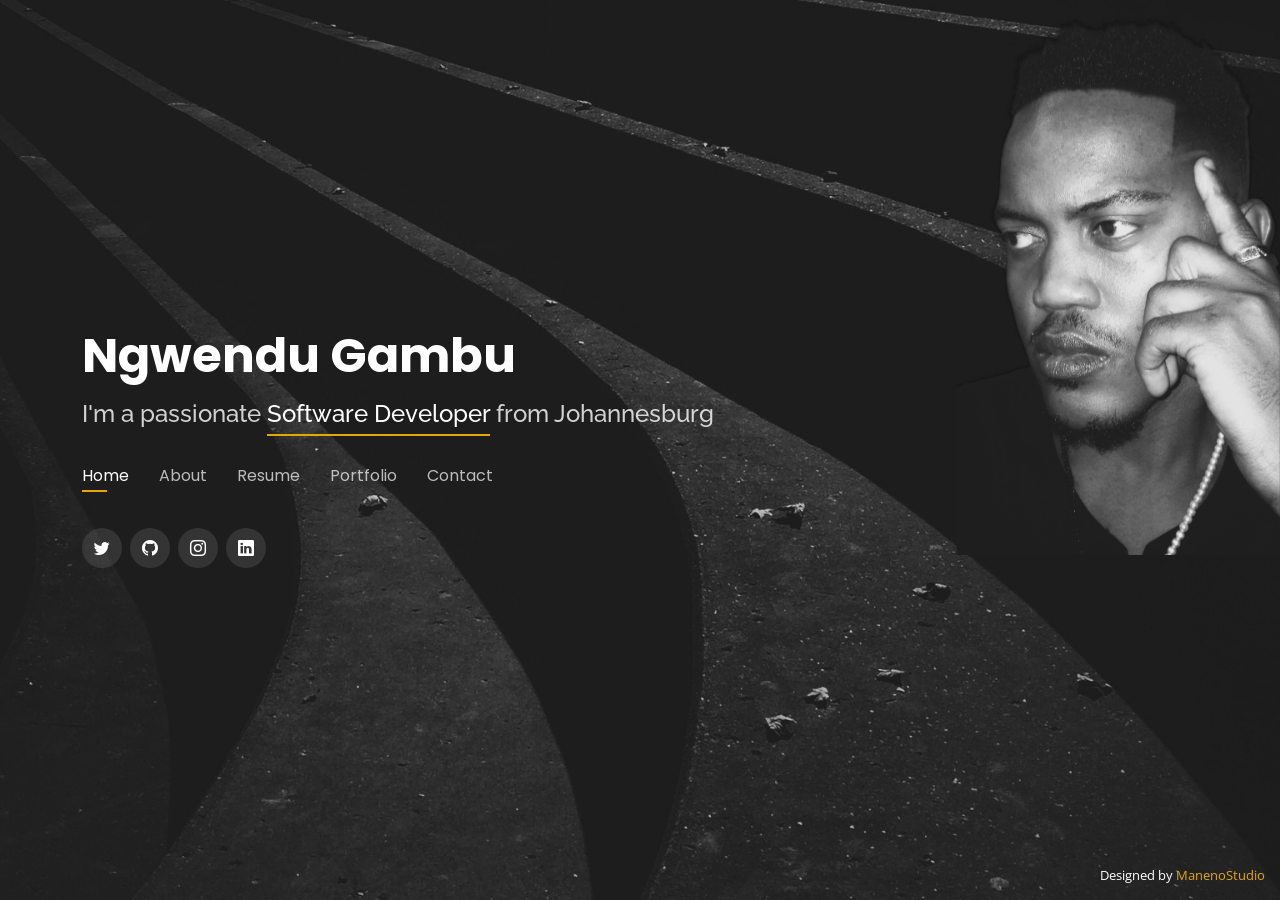
<file: index.html>
<!DOCTYPE html>
<html lang="en">

<head>
  <meta charset="utf-8">
  <meta content="width=device-width, initial-scale=1.0" name="viewport">

  <title>Digital Portfolio | Ngwendu Gambu</title>
  <meta content="Welcome to Ngwendu Gambu's digital portfolio, where creativity meets innovation. Our website showcases a diverse collection of Web Development and Graphic Design projects and designs that demonstrate a unique blend of skills and talent. From digital art to graphic design, our portfolio presents a visually stunning and engaging experience for visitors. Whether you're a potential employer, collaborator, or simply an admirer of the arts, Ngwendu Gambu's portfolio is the ultimate destination for discovering captivating and inspiring work. Join us on this journey and immerse yourself in the world of Web Development and Graphic Design." name="description">
  <meta content="" name="keywords">

  <!-- Favicons -->
  <link href="assets/img/favicon.png" rel="icon">
  <link href="assets/img/apple-touch-icon.png" rel="apple-touch-icon">

  <!-- Google Fonts -->
  <link href="https://fonts.googleapis.com/css?family=Open+Sans:300,300i,400,400i,600,600i,700,700i|Raleway:300,300i,400,400i,500,500i,600,600i,700,700i|Poppins:300,300i,400,400i,500,500i,600,600i,700,700i" rel="stylesheet">

  <!-- Vendor CSS Files -->
  <link href="assets/vendor/bootstrap/css/bootstrap.min.css" rel="stylesheet">
  <link href="assets/vendor/bootstrap-icons/bootstrap-icons.css" rel="stylesheet">
  <link href="assets/vendor/boxicons/css/boxicons.min.css" rel="stylesheet">
  <link href="assets/vendor/glightbox/css/glightbox.min.css" rel="stylesheet">
  <link href="assets/vendor/remixicon/remixicon.css" rel="stylesheet">
  <link href="assets/vendor/swiper/swiper-bundle.min.css" rel="stylesheet">

  <!-- Template Main CSS File -->
  <link href="assets/css/style.css" rel="stylesheet">

</head>

<body>

  <!-- ======= Header ======= -->
  <header id="header">
    <div class="container">

      <h1><a href="index.html">Ngwendu Gambu</a></h1>
      <!-- Uncomment below if you prefer to use an image logo -->
      <!-- <a href="index.html" class="mr-auto"><img src="assets/img/logo.png" alt="" class="img-fluid"></a> -->
      <h2>I'm a passionate <span>Software Developer</span> from Johannesburg</h2>

      <!-- Navbar -->
      <nav id="navbar" class="navbar">
        <ul>
          <li><a class="nav-link active" href="#header">Home</a></li>
          <li><a class="nav-link" href="#about">About</a></li>
          <li><a class="nav-link" href="#resume">Resume</a></li>
          <!-- <li><a class="nav-link" href="#services">Services</a></li> -->
          <li><a class="nav-link" href="#portfolio">Portfolio</a></li>
          <li><a class="nav-link" href="#contact">Contact</a></li>
        </ul>
        <i class="bi bi-list mobile-nav-toggle"></i>
      </nav>
      <!-- End Navbar -->

      <!-- Social-links -->
      <div class="social-links">
        <a href="https://twitter.com/ngwendu_Action" class="twitter"><i class="bi bi-twitter"></i></a>
        <a href="https://github.com/ngwenduAction" class="github"><i class="bi bi-github"></i></a>
        <a href="https://www.instagram.com/ngwendu.action/" class="instagram"><i class="bi bi-instagram"></i></a>
        <a href="https://www.linkedin.com/in/ngwenduaction" class="linkedin"><i class="bi bi-linkedin"></i></a>
      </div>
      <!-- End Social-links -->

    </div>
  </header>
  <!-- End Header -->

  <!-- ======= About Section ======= -->
  <section id="about" class="about">

    <!-- ======= About Me ======= -->
    <div class="about-me container">

      <div class="section-title">
        <h2>About</h2>
        <p>Learn more about me</p>
      </div>

      <div class="row">
        <div class="col-lg-4" data-aos="fade-right">
          <img src="assets/img/aboutMe 600x680.png" class="img-fluid" alt="">
        </div>
        <div class="col-lg-8 pt-4 pt-lg-0 content" data-aos="fade-left">
          <h3>Frontend &amp; Backend Developer</h3>
          <p class="fst-italic">
            Enthusiastic and results-oriented Software Developer with a robust background in HTML, CSS, and full-stack JavaScript. Eager to specialize in React development, I bring a diverse skill set that includes expertise in Node.js, TypeScript, and Next.js. Proficient in database management using MongoDB and MySQL, with experience in PlanetScale for scalable architectures.
          </p>
          <div class="row">
            <div class="col-lg-6">
              <ul>
                <li><i class="bi bi-chevron-right"></i> <strong>Birthday:</strong> <span>8 June 1990</span></li>
                <li><i class="bi bi-chevron-right"></i> <strong>Website:</strong> <span>manenostudio.vercel.app/</span></li>
                <li><i class="bi bi-chevron-right"></i> <strong>Phone:</strong> <span>+24 84 626 6194</span></li>
                <li><i class="bi bi-chevron-right"></i> <strong>City:</strong> <span>Johannesburg, ZA</span></li>
              </ul>
            </div>
            <div class="col-lg-6">
              <ul>
                <li><i class="bi bi-chevron-right"></i> <strong>Age:</strong> <span>33</span></li>
                <li><i class="bi bi-chevron-right"></i> <strong>Certificate:</strong> <span>Frontend Development</span></li>
                <li><i class="bi bi-chevron-right"></i> <strong>PhEmailone:</strong> <span>ngwendu.action@gmail.com</span></li>
                <li><i class="bi bi-chevron-right"></i> <strong>Freelance:</strong> <span>Available</span></li>
              </ul>
            </div>
          </div>
          <p>
            Dedicated to writing clean, maintainable code and prioritizing user experience in every project. Committed to staying at the forefront of industry trends and emerging technologies.
          </p>
        </div>
      </div>

    </div><!-- End About Me -->

    <!-- ======= Counts ======= -->
    <div class="counts container">

      <div class="row">

        <div class="col-lg-3 col-md-6">
          <div class="count-box">
            <i class="bi bi-emoji-smile"></i>
            <span data-purecounter-start="0" data-purecounter-end="5" data-purecounter-duration="1" class="purecounter"></span>
            <p>Happy Clients</p>
          </div>
        </div>

        <div class="col-lg-3 col-md-6 mt-5 mt-md-0">
          <div class="count-box">
            <i class="bi bi-journal-richtext"></i>
            <span data-purecounter-start="0" data-purecounter-end="15" data-purecounter-duration="1" class="purecounter"></span>
            <p>Projects</p>
          </div>
        </div>

        <div class="col-lg-3 col-md-6 mt-5 mt-lg-0">
          <div class="count-box">
            <i class="bi bi-headset"></i>
            <span data-purecounter-start="0" data-purecounter-end="8640" data-purecounter-duration="1" class="purecounter"></span>
            <p>Hours Of Support</p>
          </div>
        </div>

        <div class="col-lg-3 col-md-6 mt-5 mt-lg-0">
          <div class="count-box">
            <i class="bi bi-award"></i>
            <span data-purecounter-start="0" data-purecounter-end="15" data-purecounter-duration="1" class="purecounter"></span>
            <p>Awards</p>
          </div>
        </div>

      </div>

    </div><!-- End Counts -->

    <!-- ======= Skills  ======= -->
    <div class="skills container">

      <div class="section-title">
        <h2>Skills</h2>
      </div>

      <div class="row skills-content">

        <div class="col-lg-6">

          <div class="progress">
            <span class="skill">HTML <i class="val">70%</i></span>
            <div class="progress-bar-wrap">
              <div class="progress-bar" role="progressbar" aria-valuenow="70" aria-valuemin="0" aria-valuemax="100"></div>
            </div>
          </div>

          <div class="progress">
            <span class="skill">Tailwind CSS <i class="val">65%</i></span>
            <div class="progress-bar-wrap">
              <div class="progress-bar" role="progressbar" aria-valuenow="65" aria-valuemin="0" aria-valuemax="100"></div>
            </div>
          </div>

          <div class="progress">
            <span class="skill">JavaScript <i class="val">60%</i></span>
            <div class="progress-bar-wrap">
              <div class="progress-bar" role="progressbar" aria-valuenow="60" aria-valuemin="0" aria-valuemax="100"></div>
            </div>
          </div>

          <div class="progress">
            <span class="skill">React <i class="val">55%</i></span>
            <div class="progress-bar-wrap">
              <div class="progress-bar" role="progressbar" aria-valuenow="55" aria-valuemin="0" aria-valuemax="100"></div>
            </div>
          </div>

          <div class="progress">
            <span class="skill">TypeScript <i class="val">50%</i></span>
            <div class="progress-bar-wrap">
              <div class="progress-bar" role="progressbar" aria-valuenow="50" aria-valuemin="0" aria-valuemax="100"></div>
            </div>
          </div>
          
          <div class="progress">
            <span class="skill">Next JS <i class="val">60%</i></span>
            <div class="progress-bar-wrap">
              <div class="progress-bar" role="progressbar" aria-valuenow="80" aria-valuemin="0" aria-valuemax="100"></div>
            </div>
          </div>

          <div class="progress">
            <span class="skill">Node JS <i class="val">65%</i></span>
            <div class="progress-bar-wrap">
              <div class="progress-bar" role="progressbar" aria-valuenow="65" aria-valuemin="0" aria-valuemax="100"></div>
            </div>
          </div>

          <div class="progress">
            <span class="skill">GitHub <i class="val">75%</i></span>
            <div class="progress-bar-wrap">
              <div class="progress-bar" role="progressbar" aria-valuenow="75" aria-valuemin="0" aria-valuemax="100"></div>
            </div>
          </div>
          
        </div>

        <div class="col-lg-6">

          <div class="progress">
            <span class="skill">PHP <i class="val">60%</i></span>
            <div class="progress-bar-wrap">
              <div class="progress-bar" role="progressbar" aria-valuenow="60" aria-valuemin="0" aria-valuemax="100"></div>
            </div>
          </div>

          <div class="progress">
            <span class="skill">MySQL <i class="val">70%</i></span>
            <div class="progress-bar-wrap">
              <div class="progress-bar" role="progressbar" aria-valuenow="70" aria-valuemin="0" aria-valuemax="100"></div>
            </div>
          </div>

          <div class="progress">
            <span class="skill">Photoshop <i class="val">60%</i></span>
            <div class="progress-bar-wrap">
              <div class="progress-bar" role="progressbar" aria-valuenow="60" aria-valuemin="0" aria-valuemax="100"></div>
            </div>
          </div>

          <div class="progress">
            <span class="skill">Figma <i class="val">70%</i></span>
            <div class="progress-bar-wrap">
              <div class="progress-bar" role="progressbar" aria-valuenow="70" aria-valuemin="0" aria-valuemax="100"></div>
            </div>
          </div>

          <div class="progress">
            <span class="skill">Adobe Illustrator <i class="val">60%</i></span>
            <div class="progress-bar-wrap">
              <div class="progress-bar" role="progressbar" aria-valuenow="60" aria-valuemin="0" aria-valuemax="100"></div>
            </div>
          </div>

          <div class="progress">
            <span class="skill">MongoDB <i class="val">65%</i></span>
            <div class="progress-bar-wrap">
              <div class="progress-bar" role="progressbar" aria-valuenow="75" aria-valuemin="0" aria-valuemax="100"></div>
            </div>
          </div>

          <div class="progress">
            <span class="skill">PlanetScale <i class="val">60%</i></span>
            <div class="progress-bar-wrap">
              <div class="progress-bar" role="progressbar" aria-valuenow="80" aria-valuemin="0" aria-valuemax="100"></div>
            </div>
          </div>

          <div class="progress">
            <span class="skill">Shadcn UI <i class="val">70%</i></span>
            <div class="progress-bar-wrap">
              <div class="progress-bar" role="progressbar" aria-valuenow="90" aria-valuemin="0" aria-valuemax="100"></div>
            </div>
          </div>

        </div>

      </div>

    </div><!-- End Skills -->

    <!-- ======= Interests ======= -->
    <div class="interests container">

      <div class="section-title">
        <h2>Interests</h2>
      </div>

      <div class="row">
        <div class="col-lg-3 col-md-4">
          <div class="icon-box">
            <i class="ri-store-line" style="color: #ffbb2c;"></i>
            <h3>Nature</h3>
          </div>
        </div>
        <div class="col-lg-3 col-md-4 mt-4 mt-md-0">
          <div class="icon-box">
            <i class="ri-bar-chart-box-line" style="color: #5578ff;"></i>
            <h3>Health</h3>
          </div>
        </div>
        <div class="col-lg-3 col-md-4 mt-4 mt-md-0">
          <div class="icon-box">
            <i class="ri-calendar-todo-line" style="color: #e80368;"></i>
            <h3>History</h3>
          </div>
        </div>
        <div class="col-lg-3 col-md-4 mt-4 mt-lg-0">
          <div class="icon-box">
            <i class="ri-paint-brush-line" style="color: #e361ff;"></i>
            <h3>Sports</h3>
          </div>
        </div>
        <div class="col-lg-3 col-md-4 mt-4">
          <div class="icon-box">
            <i class="ri-database-2-line" style="color: #47aeff;"></i>
            <h3>Technology</h3>
          </div>
        </div>
        <div class="col-lg-3 col-md-4 mt-4">
          <div class="icon-box">
            <i class="ri-gradienter-line" style="color: #ffa76e;"></i>
            <h3>God of Israel</h3>
          </div>
        </div>
        <div class="col-lg-3 col-md-4 mt-4">
          <div class="icon-box">
            <i class="ri-file-list-3-line" style="color: #11dbcf;"></i>
            <h3>Politics</h3>
          </div>
        </div>
        <div class="col-lg-3 col-md-4 mt-4">
          <div class="icon-box">
            <i class="ri-price-tag-2-line" style="color: #4233ff;"></i>
            <h3>Partying</h3>
          </div>
        </div>
        <div class="col-lg-3 col-md-4 mt-4">
          <div class="icon-box">
            <i class="ri-anchor-line" style="color: #b2904f;"></i>
            <h3>Reading</h3>
          </div>
        </div>
        <div class="col-lg-3 col-md-4 mt-4">
          <div class="icon-box">
            <i class="ri-disc-line" style="color: #b20969;"></i>
            <h3>Music</h3>
          </div>
        </div>
        <div class="col-lg-3 col-md-4 mt-4">
          <div class="icon-box">
            <i class="ri-base-station-line" style="color: #ff5828;"></i>
            <h3>Movies</h3>
          </div>
        </div>
        <div class="col-lg-3 col-md-4 mt-4">
          <div class="icon-box">
            <i class="ri-fingerprint-line" style="color: #29cc61;"></i>
            <h3>Business</h3>
          </div>
        </div>
      </div>

    </div><!-- End Interests -->

    <!-- ======= Testimonials ======= -->
    <div class="testimonials container">

      <div class="section-title">
        <h2>Testimonials</h2>
      </div>

      <div class="testimonials-slider swiper" data-aos="fade-up" data-aos-delay="100">
        <div class="swiper-wrapper">

          <div class="swiper-slide">
            <div class="testimonial-item">
              <p>
                <i class="bx bxs-quote-alt-left quote-icon-left"></i>
                By working with Mr Gambu, we were able to quickly augment our
                  internal staff and find exactly the talent we were looking
                  for. We have been well-taken care of by Mr Ngwendu Gambu all
                  along the way.
                <i class="bx bxs-quote-alt-right quote-icon-right"></i>
              </p>
              <img src="assets/img/testimonials/Jean Church.jpg" class="testimonial-img" alt="">
              <h3>John Larson</h3>
              <h4>Ceo &amp; Founder</h4>
            </div>
          </div><!-- End testimonial item -->

          <div class="swiper-slide">
            <div class="testimonial-item">
              <p>
                <i class="bx bxs-quote-alt-left quote-icon-left"></i>
                Ngwendu has been incredibly accomodating of the project's
                  broad and often unclear attributes. he has provided critical
                  counsel that has guided the whole project. This level of
                  commitment is remarkableand hard to come by.
                <i class="bx bxs-quote-alt-right quote-icon-right"></i>
              </p>
              <img src="assets/img/testimonials/neo marie.jpg" class="testimonial-img" alt="">
              <h3>Neo Marie</h3>
              <h4>Freelancer</h4>
            </div>
          </div><!-- End testimonial item -->

          <div class="swiper-slide">
            <div class="testimonial-item">
              <p>
                <i class="bx bxs-quote-alt-left quote-icon-left"></i>
                CodeSpace equips you with one of the most sought-after skill
                  sets in the world. Our curated learning pathway is the most
                  effective way to become a developer. All the best Ngwendu.
                <i class="bx bxs-quote-alt-right quote-icon-right"></i>
              </p>
              <img src="assets/img/testimonials/Mr. Venter.jpg" class="testimonial-img" alt="">
              <h3>Schalk Venter</h3>
              <h4>Lecturer</h4>
            </div>
          </div><!-- End testimonial item -->

          <div class="swiper-slide">
            <div class="testimonial-item">
              <p>
                <i class="bx bxs-quote-alt-left quote-icon-left"></i>
                Dear Ngwendu, Well done on completing your project! You have
                  met the requirements to pass. Please see your project feedback
                  attached so that you can make further improvements to this
                  portfolio piece. All the best.
                <i class="bx bxs-quote-alt-right quote-icon-right"></i>
              </p>
              <img src="assets/img/testimonials/Mr Peters.jpg" class="testimonial-img" alt="">
              <h3>Tawfeeq Peters</h3>
              <h4>Student Manager</h4>
            </div>
          </div><!-- End testimonial item -->

          <div class="swiper-slide">
            <div class="testimonial-item">
              <p>
                <i class="bx bxs-quote-alt-left quote-icon-left"></i>
                My website looks and feels wonderful! It is huge step up from
                  what it was before working with him.
                <i class="bx bxs-quote-alt-right quote-icon-right"></i>
              </p>
              <img src="assets/img/testimonials/xolani.jpg" class="testimonial-img" alt="">
              <h3>Xolani Mvula</h3>
              <h4>Store Owner</h4>
            </div>
          </div><!-- End testimonial item -->

        </div>
        <div class="swiper-pagination"></div>
      </div>

      <div class="owl-carousel testimonials-carousel">

      </div>

    </div><!-- End Testimonials  -->

  </section><!-- End About Section -->

  <!-- ======= Resume Section ======= -->
  <section id="resume" class="resume">
    <div class="container">

      <div class="section-title">
        <h2>Resume</h2>
        <p>Check My Resume</p>
      </div>

      <div class="row">
        <div class="col-lg-6">
          <h3 class="resume-title">Summary</h3>
          <div class="resume-item pb-0">
            <h4>Ngwendu Gambu</h4>
            <p><em>As an enthusiastic and dedicated Software Developer, I am excited to embark on my next professional journey where I can continue to expand my skills and grow as a developer. With expertise in PHP, MySQL, and full-stack JavaScript, I am confident in my ability to deliver high-quality solutions that exceed expectations. What sets me apart is my unwavering commitment to learning new technologies and programming languages, which allows me to stay ahead of the curve and bring new superpowers to any project I take on. If you are looking for a driven and skilled developer to join your team, I would be thrilled to contribute my talents and passion to your organization.</em></p>
            <p>
            <ul>
              <li>10th Avenue, Edenburg, Jhb</li>
              <li>(084) 626-6194</li>
              <li>ngwendu.action@gmail.com</li>
            </ul>
            </p>
          </div>

          <h3 class="resume-title">Education</h3>
          <div class="resume-item">
            <h4>Software Development</h4>
            <h5>2022 - 2023</h5>
            <p><em>CodeSpace Academy, CPT, ZA</em></p>
            <p>Frontend & Backend Development</p>
          </div>
          <div class="resume-item">
            <h4>BCom Accounting</h4>
            <h5>2010 - 2012</h5>
            <p><em>University of Johannesburg, GP, ZA</em></p>
            <p>Subjects: Accounting, Financial Management, Auditing & Taxation</p>
          </div>
          <div class="resume-item">
            <h4>Secondary School</h4>
            <h5>2006 - 2008</h5>
            <p><em>Mosiuoa Lekota High, FS, ZA</em></p>
            <p>Subjects: English, Sesotho, Mathematics, Accounting, Business
              Studies, Computer Application Studies & Life Orientation.</p>
          </div>
        </div>
        <div class="col-lg-6">
          <h3 class="resume-title">Professional Experience</h3>
          <div class="resume-item">
            <h4>Product Tester</h4>
            <h5>2023</h5>
            <p><em>CodeSpace Academy, Cape Town, CA</em></p>
            <p>
            <ul>
              <li>Conducted usability tests.</li>
              <li>Performed exploratory tests to uncover pain points and areas for improvement.
              </li>
              <li>Worked with design and engineering teams to improve the product's quality</li>
            </ul>
            </p>
          </div>
          <div class="resume-item">
            <h4>Account Manager</h4>
            <h5>2015 - 2019</h5>
            <p><em>Mukoni Properties, Midrand, GP  </em></p>
            <p>
            <ul>
              <li>Addressed problems in proactive and knowledgeable manner to
                maintain and enhance client satisfaction.</li>
              <li>Build a sponsorship data base buy in: Acquired - SAB Miller -
                Castle Light, Edward Snell - Cîroc vodka, Hennessey &
                Glenfiddich, Pernod Ricard – Jameson; Phillip Morris and Red
                bull Planned and executed 10 premium-quality events/ functions </li>
              <li>Boosted revenue by bringing in and cementing relationships
                with new clients and optimizing servicing of existing customer
                accounts.</li>
              <li>Events Planning; Bar, Vendors and Sponsor Sourcing; JOC
                compliance and events set up procurement.</li>
              <li>Supervised onsite team of 50, including caterers, audio-visual
                technicians, and facility management team.</li>
              <li>oordinated florists, photographers, videographers, musicians,
                officiants and ceremony participants during rehearsals and
                pre-ceremony, ceremony and reception events.</li>
            </ul>
            </p>
          </div>

          <h3 class="resume-title">Reference</h3>
            <div class="resume-item pb-0">
              <h4>Mukoni Properties</h4>
              <ul>
                <li>GM | Mike Khoza</li>
                <li>(063) 570-1289</li>
                <li>mkhoza@mukoniproperties.co.za</li>
              </ul>
            </div>
          
        </div>
      </div>

    </div>
  </section><!-- End Resume Section -->

  <!-- ======= Services Section ======= -->
  <!-- <section id="services" class="services">
    <div class="container">

      <div class="section-title">
        <h2>Services</h2>
        <p>My Services</p>
      </div>

      <div class="row">
        <div class="col-lg-4 col-md-6 d-flex align-items-stretch">
          <div class="icon-box">
            <div class="icon"><i class="bx bxl-dribbble"></i></div>
            <h4><a href="">Lorem Ipsum</a></h4>
            <p>Voluptatum deleniti atque corrupti quos dolores et quas molestias excepturi</p>
          </div>
        </div>

        <div class="col-lg-4 col-md-6 d-flex align-items-stretch mt-4 mt-md-0">
          <div class="icon-box">
            <div class="icon"><i class="bx bx-file"></i></div>
            <h4><a href="">Sed ut perspiciatis</a></h4>
            <p>Duis aute irure dolor in reprehenderit in voluptate velit esse cillum dolore</p>
          </div>
        </div>

        <div class="col-lg-4 col-md-6 d-flex align-items-stretch mt-4 mt-lg-0">
          <div class="icon-box">
            <div class="icon"><i class="bx bx-tachometer"></i></div>
            <h4><a href="">Magni Dolores</a></h4>
            <p>Excepteur sint occaecat cupidatat non proident, sunt in culpa qui officia</p>
          </div>
        </div>

        <div class="col-lg-4 col-md-6 d-flex align-items-stretch mt-4">
          <div class="icon-box">
            <div class="icon"><i class="bx bx-world"></i></div>
            <h4><a href="">Nemo Enim</a></h4>
            <p>At vero eos et accusamus et iusto odio dignissimos ducimus qui blanditiis</p>
          </div>
        </div>

        <div class="col-lg-4 col-md-6 d-flex align-items-stretch mt-4">
          <div class="icon-box">
            <div class="icon"><i class="bx bx-slideshow"></i></div>
            <h4><a href="">Dele cardo</a></h4>
            <p>Quis consequatur saepe eligendi voluptatem consequatur dolor consequuntur</p>
          </div>
        </div>

        <div class="col-lg-4 col-md-6 d-flex align-items-stretch mt-4">
          <div class="icon-box">
            <div class="icon"><i class="bx bx-arch"></i></div>
            <h4><a href="">Divera don</a></h4>
            <p>Modi nostrum vel laborum. Porro fugit error sit minus sapiente sit aspernatur</p>
          </div>
        </div>

      </div>

    </div>
  </section>End Services Section -->

  <!-- ======= Portfolio Section ======= -->
  <section id="portfolio" class="portfolio">
    <div class="container">

      <div class="section-title">
        <h2>Portfolio</h2>
        <p>My Works</p>
      </div>

      <div class="row">
        <div class="col-lg-12 d-flex justify-content-center">
          <ul id="portfolio-flters">
            <li data-filter="*" class="filter-active">All</li>
            <li data-filter=".filter-app">App</li>
            <li data-filter=".filter-card">Card</li>
            <li data-filter=".filter-web">Web</li>
          </ul>
        </div>
      </div>

      <div class="row portfolio-container">

        <div class="col-lg-4 col-md-6 portfolio-item filter-app">
          <div class="portfolio-wrap">
            <img src="assets/img/portfolio/portfolio-1.png" class="img-fluid" alt="">
            <div class="portfolio-info">
              <h4>App 1</h4>
              <p>App</p>
              <div class="portfolio-links">
                <a href="assets/img/portfolio/portfolio-1.png" data-gallery="portfolioGallery" class="portfolio-lightbox" title="App 1"><i class="bx bx-plus"></i></a>
                <a href="portfolio-details.html" data-gallery="portfolioDetailsGallery" data-glightbox="type: external" class="portfolio-details-lightbox" title="Portfolio Details"><i class="bx bx-link"></i></a>
              </div>
            </div>
          </div>
        </div>

        <div class="col-lg-4 col-md-6 portfolio-item filter-web">
          <div class="portfolio-wrap">
            <img src="assets/img/portfolio/portfolio-2.png" class="img-fluid" alt="">
            <div class="portfolio-info">
              <h4>Web 1</h4>
              <p>Web</p>
              <div class="portfolio-links">
                <a href="assets/img/portfolio/portfolio-2.png" data-gallery="portfolioGallery" class="portfolio-lightbox" title="Web 1"><i class="bx bx-plus"></i></a>
                <a href="portfolio-details2.html" data-gallery="portfolioDetailsGallery" data-glightbox="type: external" class="portfolio-details-lightbox" title="Portfolio Details"><i class="bx bx-link"></i></a>
              </div>
            </div>
          </div>
        </div>

        <div class="col-lg-4 col-md-6 portfolio-item filter-app">
          <div class="portfolio-wrap">
            <img src="assets/img/portfolio/store-home.png" class="img-fluid" alt="">
            <div class="portfolio-info">
              <h4>App 2</h4>
              <p>App</p>
              <div class="portfolio-links">
                <a href="assets/img/portfolio/store-home.png" data-gallery="portfolioGallery" class="portfolio-lightbox" title="App 2"><i class="bx bx-plus"></i></a>
                <a href="portfolio-details3.html" data-gallery="portfolioDetailsGallery" data-glightbox="type: external" class="portfolio-details-lightbox" title="Portfolio Details"><i class="bx bx-link"></i></a>
              </div>
            </div>
          </div>
        </div>

        <div class="col-lg-4 col-md-6 portfolio-item filter-card">
          <div class="portfolio-wrap">
            <img src="assets/img/portfolio/portfolio-4.png" class="img-fluid" alt="">
            <div class="portfolio-info">
              <h4>Card 2</h4>
              <p>Card</p>
              <div class="portfolio-links">
                <a href="assets/img/portfolio/portfolio-4.png" data-gallery="portfolioGallery" class="portfolio-lightbox" title="Card 2"><i class="bx bx-plus"></i></a>
                <a href="portfolio-details4.html" data-gallery="portfolioDetailsGallery" data-glightbox="type: external" class="portfolio-details-lightbox" title="Portfolio Details"><i class="bx bx-link"></i></a>
              </div>
            </div>
          </div>
        </div>

        <div class="col-lg-4 col-md-6 portfolio-item filter-web">
          <div class="portfolio-wrap">
            <img src="assets/img/portfolio/portfolio-5.png" class="img-fluid" alt="">
            <div class="portfolio-info">
              <h4>Web 2</h4>
              <p>Web</p>
              <div class="portfolio-links">
                <a href="assets/img/portfolio/portfolio-5.png" data-gallery="portfolioGallery" class="portfolio-lightbox" title="Web 2"><i class="bx bx-plus"></i></a>
                <a href="portfolio-details5.html" data-gallery="portfolioDetailsGallery" data-glightbox="type: external" class="portfolio-details-lightbox" title="Portfolio Details"><i class="bx bx-link"></i></a>
              </div>
            </div>
          </div>
        </div>

        <div class="col-lg-4 col-md-6 portfolio-item filter-app">
          <div class="portfolio-wrap">
            <img src="assets/img/portfolio/portfolio-6.png" class="img-fluid" alt="">
            <div class="portfolio-info">
              <h4>App 3</h4>
              <p>App</p>
              <div class="portfolio-links">
                <a href="assets/img/portfolio/portfolio-6.png" data-gallery="portfolioGallery" class="portfolio-lightbox" title="App 3"><i class="bx bx-plus"></i></a>
                <a href="portfolio-details6.html" data-gallery="portfolioDetailsGallery" data-glightbox="type: external" class="portfolio-details-lightbox" title="Portfolio Details"><i class="bx bx-link"></i></a>
              </div>
            </div>
          </div>
        </div>

        <div class="col-lg-4 col-md-6 portfolio-item filter-card">
          <div class="portfolio-wrap">
            <img src="assets/img/portfolio/portfolio-7.png" class="img-fluid" alt="">
            <div class="portfolio-info">
              <h4>Card 1</h4>
              <p>Card</p>
              <div class="portfolio-links">
                <a href="assets/img/portfolio/portfolio-7.png" data-gallery="portfolioGallery" class="portfolio-lightbox" title="Card 1"><i class="bx bx-plus"></i></a>
                <a href="portfolio-details7.html" data-gallery="portfolioDetailsGallery" data-glightbox="type: external" class="portfolio-details-lightbox" title="Portfolio Details"><i class="bx bx-link"></i></a>
              </div>
            </div>
          </div>
        </div>

        <div class="col-lg-4 col-md-6 portfolio-item filter-card">
          <div class="portfolio-wrap">
            <img src="assets/img/portfolio/portfolio-8.png" class="img-fluid" alt="">
            <div class="portfolio-info">
              <h4>Card 3</h4>
              <p>Card</p>
              <div class="portfolio-links">
                <a href="assets/img/portfolio/portfolio-8.png" data-gallery="portfolioGallery" class="portfolio-lightbox" title="Card 3"><i class="bx bx-plus"></i></a>
                <a href="portfolio-details8.html" data-gallery="portfolioDetailsGallery" data-glightbox="type: external" class="portfolio-details-lightbox" title="Portfolio Details"><i class="bx bx-link"></i></a>
              </div>
            </div>
          </div>
        </div>

        <div class="col-lg-4 col-md-6 portfolio-item filter-web">
          <div class="portfolio-wrap">
            <img src="assets/img/portfolio/portfolio-9.png" class="img-fluid" alt="">
            <div class="portfolio-info">
              <h4>Web 3</h4>
              <p>Web</p>
              <div class="portfolio-links">
                <a href="assets/img/portfolio/portfolio-9.png" data-gallery="portfolioGallery" class="portfolio-lightbox" title="Web 3"><i class="bx bx-plus"></i></a>
                <a href="portfolio-details9.html" data-gallery="portfolioDetailsGallery" data-glightbox="type: external" class="portfolio-details-lightbox" title="Portfolio Details"><i class="bx bx-link"></i></a>
              </div>
            </div>
          </div>
        </div>

      </div>

    </div>
  </section><!-- End Portfolio Section -->

  <!-- ======= Contact Section ======= -->
  <section id="contact" class="contact">
    <div class="container">

      <div class="section-title">
        <h2>Contact</h2>
        <p>Contact Me</p>
      </div>

      <div class="row mt-2">

        <div class="col-md-6 d-flex align-items-stretch">
          <div class="info-box">
            <i class="bx bx-map"></i>
            <h3>My Address</h3>
            <p>10th Avenue Edenburg, Sandton, JHB 2128</p>
          </div>
        </div>

        <div class="col-md-6 mt-4 mt-md-0 d-flex align-items-stretch">
          <div class="info-box">
            <i class="bx bx-share-alt"></i>
            <h3>Social Profiles</h3>
            <div class="social-links">
              <a href="https://twitter.com/ngwendu_Action" class="twitter"><i class="bi bi-twitter"></i></a>
              <a href="https://github.com/ngwenduAction" class="github"><i class="bi bi-github"></i></a>
              <a href="https://www.instagram.com/ngwendu.action/" class="instagram"><i class="bi bi-instagram"></i></a>
              <a href="https://www.linkedin.com/in/ngwenduaction" class="linkedin"><i class="bi bi-linkedin"></i></a>
            </div>
          </div>
        </div>

        <div class="col-md-6 mt-4 d-flex align-items-stretch">
          <div class="info-box">
            <i class="bx bx-envelope"></i>
            <h3>Email Me</h3>
            <p>ngwendu.action@gmail.com</p>
          </div>
        </div>
        <div class="col-md-6 mt-4 d-flex align-items-stretch">
          <div class="info-box">
            <i class="bx bx-phone-call"></i>
            <h3>Call Me</h3>
            <p>+27 84 626 6194</p>
          </div>
        </div>
      </div>

      <form action="forms/contact.php" method="post" role="form" class="php-email-form mt-4">
        <div class="row">
          <div class="col-md-6 form-group">
            <input type="text" name="name" class="form-control" id="name" placeholder="Your Name" required>
          </div>
          <div class="col-md-6 form-group mt-3 mt-md-0">
            <input type="email" class="form-control" name="email" id="email" placeholder="Your Email" required>
          </div>
        </div>
        <div class="form-group mt-3">
          <input type="text" class="form-control" name="subject" id="subject" placeholder="Subject" required>
        </div>
        <div class="form-group mt-3">
          <textarea class="form-control" name="message" rows="5" placeholder="Message" required></textarea>
        </div>
        <div class="my-3">
          <div class="loading">Loading</div>
          <div class="error-message"></div>
          <div class="sent-message">Your message has been sent. Thank you!</div>
        </div>
        <div class="text-center"><button type="submit">Send Message</button></div>
      </form>

    </div>
  </section><!-- End Contact Section -->

  <div class="credits">
    Designed by <a href="https://manenostudio.com/">ManenoStudio</a>
  </div>

  <!-- Vendor JS Files -->
  <script src="assets/vendor/purecounter/purecounter_vanilla.js"></script>
  <script src="assets/vendor/bootstrap/js/bootstrap.bundle.min.js"></script>
  <script src="assets/vendor/glightbox/js/glightbox.min.js"></script>
  <script src="assets/vendor/isotope-layout/isotope.pkgd.min.js"></script>
  <script src="assets/vendor/swiper/swiper-bundle.min.js"></script>
  <script src="assets/vendor/waypoints/noframework.waypoints.js"></script>
  <script src="assets/vendor/php-email-form/validate.js"></script>

  <!-- Template Main JS File -->
  <script src="assets/js/main.js"></script>

</body>

</html>
</file>
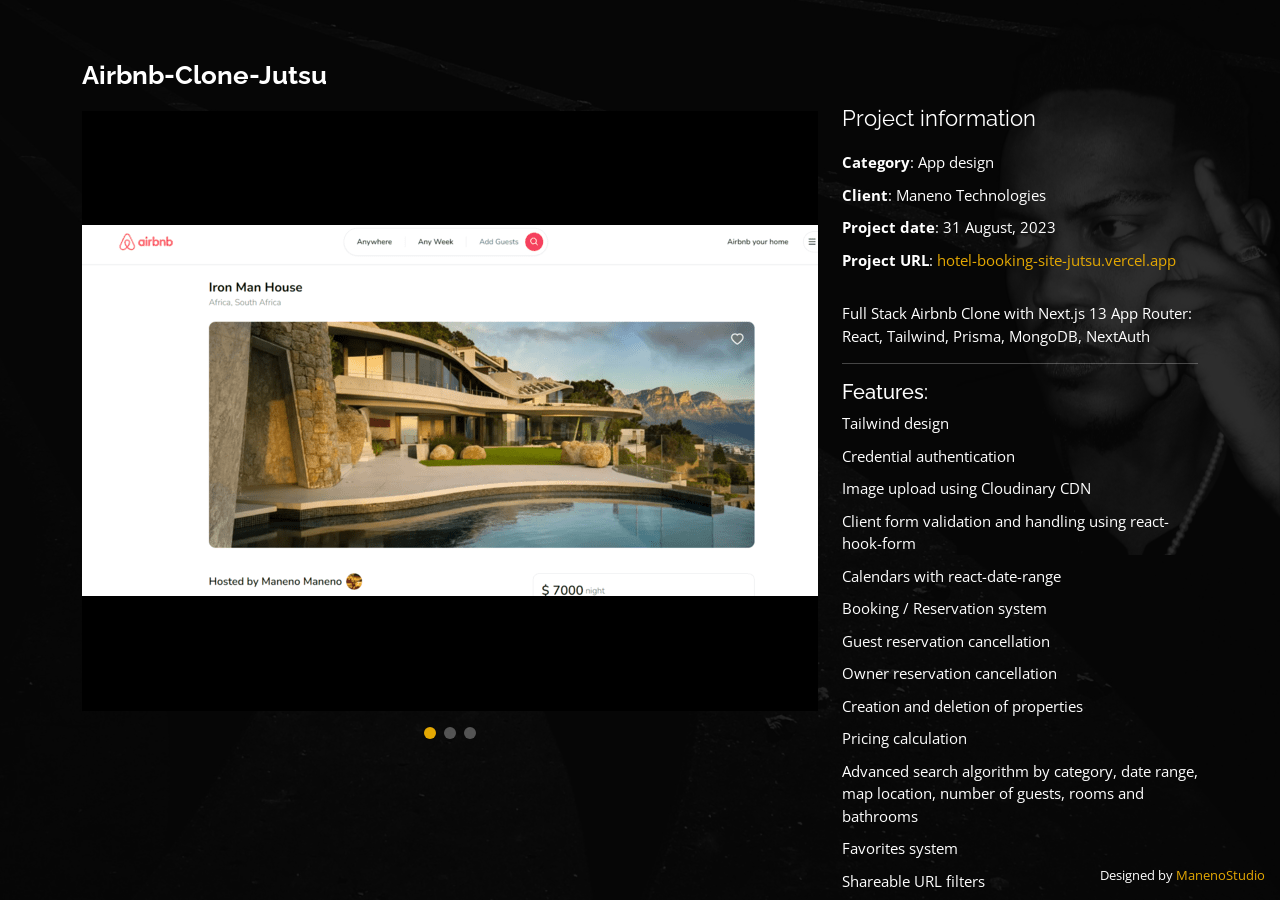
<file: portfolio-details.html>
<!DOCTYPE html>
<html lang="en">
  <head>
    <meta charset="utf-8" />
    <meta content="width=device-width, initial-scale=1.0" name="viewport" />

    <title>Portfolio Details</title>
    <meta content="" name="description" />
    <meta content="" name="keywords" />

    <!-- Favicons -->
    <link href="assets/img/favicon.png" rel="icon" />
    <link href="assets/img/apple-touch-icon.png" rel="apple-touch-icon" />

    <!-- Google Fonts -->
    <link
      href="https://fonts.googleapis.com/css?family=Open+Sans:300,300i,400,400i,600,600i,700,700i|Raleway:300,300i,400,400i,500,500i,600,600i,700,700i|Poppins:300,300i,400,400i,500,500i,600,600i,700,700i"
      rel="stylesheet"
    />

    <!-- Vendor CSS Files -->
    <link
      href="assets/vendor/bootstrap/css/bootstrap.min.css"
      rel="stylesheet"
    />
    <link
      href="assets/vendor/bootstrap-icons/bootstrap-icons.css"
      rel="stylesheet"
    />
    <link href="assets/vendor/boxicons/css/boxicons.min.css" rel="stylesheet" />
    <link
      href="assets/vendor/glightbox/css/glightbox.min.css"
      rel="stylesheet"
    />
    <link href="assets/vendor/remixicon/remixicon.css" rel="stylesheet" />
    <link href="assets/vendor/swiper/swiper-bundle.min.css" rel="stylesheet" />

    <!-- Main CSS File -->
    <link href="assets/css/style.css" rel="stylesheet" />

    <!-- =======================================================
  * Template Name: Digital Portfolio
  * Updated: 10 June 2023 with Bootstrap v5.2.3
  * Author: ManenoStudio

  ======================================================== -->
  </head>

  <body>
    <main id="main">
      <!-- ======= Portfolio Details ======= -->
      <div id="portfolio-details" class="portfolio-details">
        <div class="container">
          <div class="row">
            <div class="col-lg-8">
              <h2 class="portfolio-title">Airbnb-Clone-Jutsu</h2>

              <div class="portfolio-details-slider swiper">
                <div class="swiper-wrapper align-items-center">
                  <div class="swiper-slide">
                    <img src="assets/img/portfolio/airbnb-1.png" alt="" />
                  </div>

                  <div class="swiper-slide">
                    <img src="assets/img/portfolio/airbnb-2.png" alt="" />
                  </div>

                  <div class="swiper-slide">
                    <img src="assets/img/portfolio/airbnb-3.png" alt="" />
                  </div>
                </div>
                <div class="swiper-pagination"></div>
              </div>
            </div>

            <div class="col-lg-4 portfolio-info">
              <h3>Project information</h3>
              <ul>
                <li><strong>Category</strong>: App design</li>
                <li><strong>Client</strong>: Maneno Technologies</li>
                <li><strong>Project date</strong>: 31 August, 2023</li>
                <li>
                  <strong>Project URL</strong>:
                  <a href="hotel-booking-site-jutsu.vercel.app"
                    >hotel-booking-site-jutsu.vercel.app</a
                  >
                </li>
              </ul>

              <p>
                Full Stack Airbnb Clone with Next.js 13 App Router: React,
                Tailwind, Prisma, MongoDB, NextAuth
                <hr>
                <h5>Features:</h5>
                
                <ul>
                  <li>
                    Tailwind design
                  </li>
                  <li>Credential authentication</li>
                  <li>Image upload using Cloudinary CDN</li>
                  <li>Client form validation and handling using react-hook-form</li>
                  <li>Calendars with react-date-range</li>
                  <li>Booking / Reservation system</li>
                  <li>Guest reservation cancellation</li>
                  <li>Owner reservation cancellation</li>
                  <li>Creation and deletion of properties</li>
                  <li>Pricing calculation</li>
                  <li>Advanced search algorithm by category, date range, map location, number of guests, rooms and bathrooms</li>
                  <li>Favorites system</li>
                  <li>Shareable URL filters</li>
                </ul>
              </p>
            </div>
          </div>
        </div>
      </div>
      <!-- End Portfolio Details -->
    </main>
    <!-- End #main -->

    <div class="credits">
      Designed by <a href="https://manenostudio.com/">ManenoStudio</a>
    </div>

    <!-- Vendor JS Files -->
    <script src="assets/vendor/purecounter/purecounter_vanilla.js"></script>
    <script src="assets/vendor/bootstrap/js/bootstrap.bundle.min.js"></script>
    <script src="assets/vendor/glightbox/js/glightbox.min.js"></script>
    <script src="assets/vendor/isotope-layout/isotope.pkgd.min.js"></script>
    <script src="assets/vendor/swiper/swiper-bundle.min.js"></script>
    <script src="assets/vendor/waypoints/noframework.waypoints.js"></script>
    <script src="assets/vendor/php-email-form/validate.js"></script>

    <!-- Main JS File -->
    <script src="assets/js/main.js"></script>
  </body>
</html>
</file>
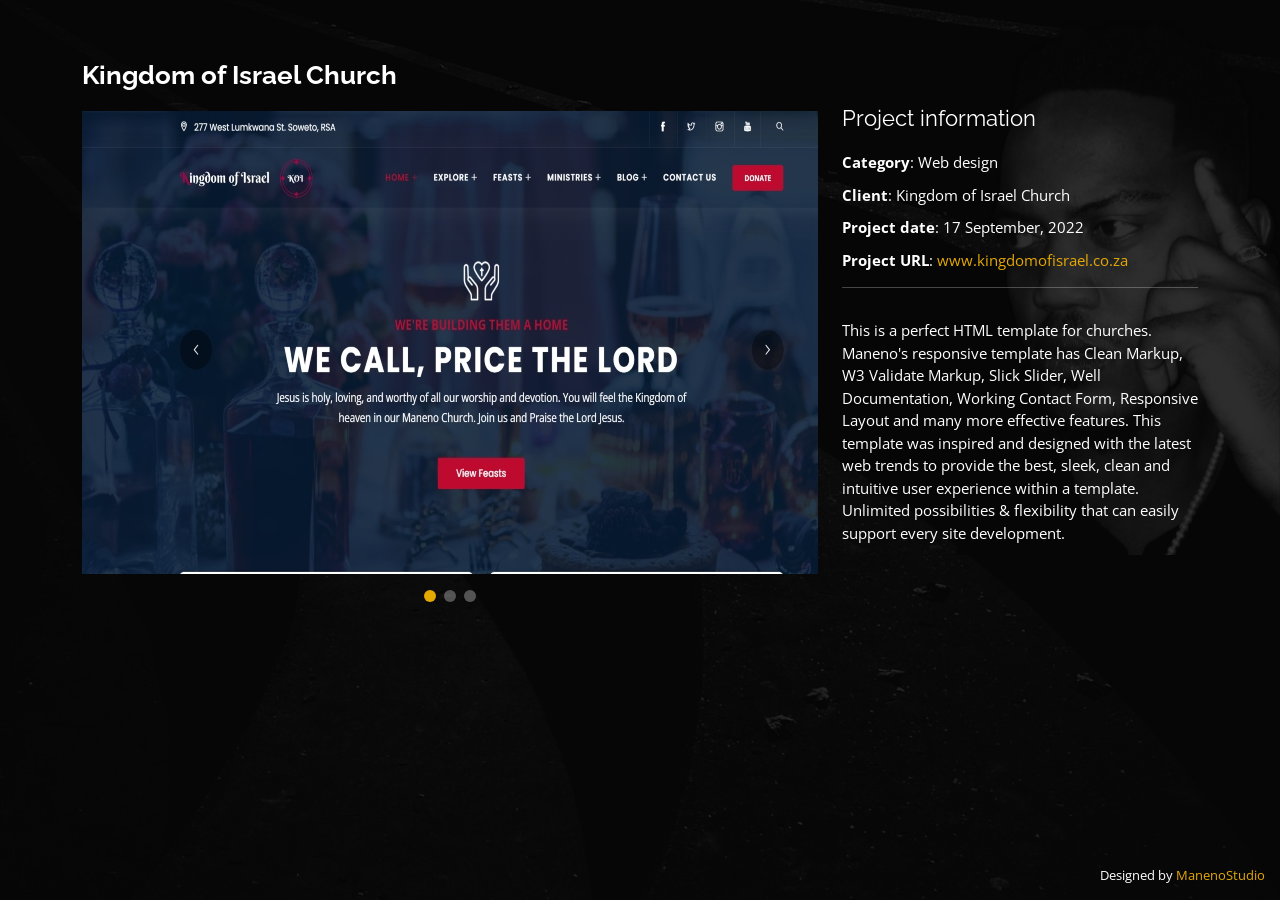
<file: portfolio-details2.html>
<!DOCTYPE html>
<html lang="en">
  <head>
    <meta charset="utf-8" />
    <meta content="width=device-width, initial-scale=1.0" name="viewport" />

    <title>Portfolio Details</title>
    <meta content="" name="description" />
    <meta content="" name="keywords" />

    <!-- Favicons -->
    <link href="assets/img/favicon.png" rel="icon" />
    <link href="assets/img/apple-touch-icon.png" rel="apple-touch-icon" />

    <!-- Google Fonts -->
    <link
      href="https://fonts.googleapis.com/css?family=Open+Sans:300,300i,400,400i,600,600i,700,700i|Raleway:300,300i,400,400i,500,500i,600,600i,700,700i|Poppins:300,300i,400,400i,500,500i,600,600i,700,700i"
      rel="stylesheet"
    />

    <!-- Vendor CSS Files -->
    <link
      href="assets/vendor/bootstrap/css/bootstrap.min.css"
      rel="stylesheet"
    />
    <link
      href="assets/vendor/bootstrap-icons/bootstrap-icons.css"
      rel="stylesheet"
    />
    <link href="assets/vendor/boxicons/css/boxicons.min.css" rel="stylesheet" />
    <link
      href="assets/vendor/glightbox/css/glightbox.min.css"
      rel="stylesheet"
    />
    <link href="assets/vendor/remixicon/remixicon.css" rel="stylesheet" />
    <link href="assets/vendor/swiper/swiper-bundle.min.css" rel="stylesheet" />

    <!-- Main CSS File -->
    <link href="assets/css/style.css" rel="stylesheet" />

    <!-- =======================================================
  * Template Name: Digital Portfolio
  * Updated: 10 June 2023 with Bootstrap v5.2.3
  * Author: ManenoStudio

  ======================================================== -->
  </head>

  <body>
    <main id="main">
      <!-- ======= Portfolio Details ======= -->
      <div id="portfolio-details" class="portfolio-details">
        <div class="container">
          <div class="row">
            <div class="col-lg-8">
              <h2 class="portfolio-title">Kingdom of Israel Church</h2>

              <div class="portfolio-details-slider swiper">
                <div class="swiper-wrapper align-items-center">
                  <div class="swiper-slide">
                    <img src="assets/img/portfolio/Home page.jpg" alt="" />
                  </div>

                  <div class="swiper-slide">
                    <img src="assets/img/portfolio/donate.jpg" alt="" />
                  </div>

                  <div class="swiper-slide">
                    <img src="assets/img/portfolio/blog.jpg" alt="" />
                  </div>
                </div>
                <div class="swiper-pagination"></div>
              </div>
            </div>

            <div class="col-lg-4 portfolio-info">
              <h3>Project information</h3>
              <ul>
                <li><strong>Category</strong>: Web design</li>
                <li><strong>Client</strong>: Kingdom of Israel Church</li>
                <li><strong>Project date</strong>: 17 September, 2022</li>
                <li>
                  <strong>Project URL</strong>:
                  <a href="www.kingdomofisrael.co.za"
                    >www.kingdomofisrael.co.za</a
                  >
                </li>
              </ul>
              <hr />
              <p>
                This is a perfect HTML template for churches. Maneno's
                responsive template has Clean Markup, W3 Validate Markup, Slick
                Slider, Well Documentation, Working Contact Form, Responsive
                Layout and many more effective features. This template was
                inspired and designed with the latest web trends to provide the
                best, sleek, clean and intuitive user experience within a
                template. Unlimited possibilities & flexibility that can easily
                support every site development.
              </p>
            </div>
          </div>
        </div>
      </div>
      <!-- End Portfolio Details -->
    </main>
    <!-- End #main -->

    <div class="credits">
      Designed by <a href="https://manenostudio.com/">ManenoStudio</a>
    </div>

    <!-- Vendor JS Files -->
    <script src="assets/vendor/purecounter/purecounter_vanilla.js"></script>
    <script src="assets/vendor/bootstrap/js/bootstrap.bundle.min.js"></script>
    <script src="assets/vendor/glightbox/js/glightbox.min.js"></script>
    <script src="assets/vendor/isotope-layout/isotope.pkgd.min.js"></script>
    <script src="assets/vendor/swiper/swiper-bundle.min.js"></script>
    <script src="assets/vendor/waypoints/noframework.waypoints.js"></script>
    <script src="assets/vendor/php-email-form/validate.js"></script>

    <!-- Main JS File -->
    <script src="assets/js/main.js"></script>
  </body>
</html>
</file>
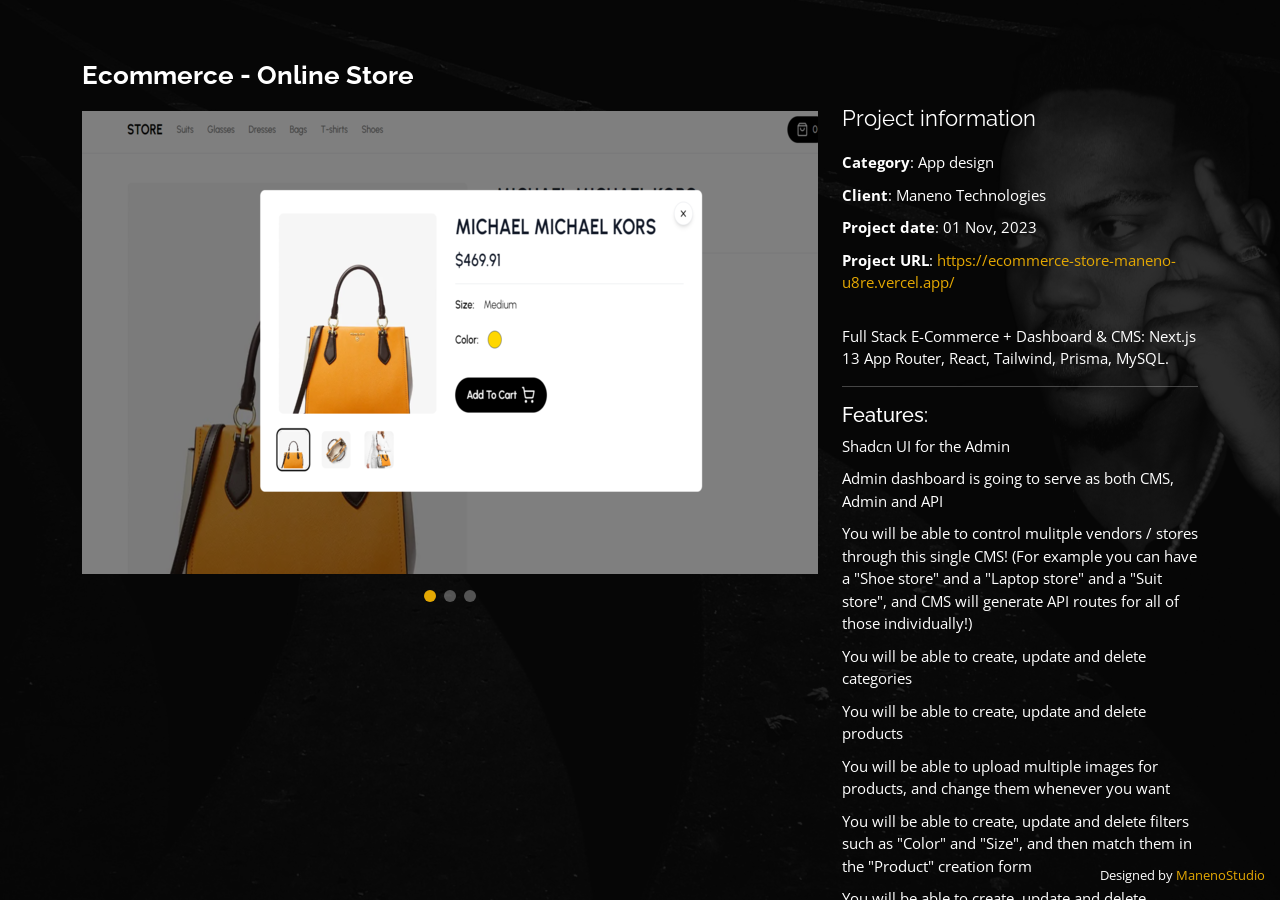
<file: portfolio-details3.html>
<!DOCTYPE html>
<html lang="en">
  <head>
    <meta charset="utf-8" />
    <meta content="width=device-width, initial-scale=1.0" name="viewport" />

    <title>Portfolio Details</title>
    <meta content="" name="description" />
    <meta content="" name="keywords" />

    <!-- Favicons -->
    <link href="assets/img/favicon.png" rel="icon" />
    <link href="assets/img/apple-touch-icon.png" rel="apple-touch-icon" />

    <!-- Google Fonts -->
    <link
      href="https://fonts.googleapis.com/css?family=Open+Sans:300,300i,400,400i,600,600i,700,700i|Raleway:300,300i,400,400i,500,500i,600,600i,700,700i|Poppins:300,300i,400,400i,500,500i,600,600i,700,700i"
      rel="stylesheet"
    />

    <!-- Vendor CSS Files -->
    <link
      href="assets/vendor/bootstrap/css/bootstrap.min.css"
      rel="stylesheet"
    />
    <link
      href="assets/vendor/bootstrap-icons/bootstrap-icons.css"
      rel="stylesheet"
    />
    <link href="assets/vendor/boxicons/css/boxicons.min.css" rel="stylesheet" />
    <link
      href="assets/vendor/glightbox/css/glightbox.min.css"
      rel="stylesheet"
    />
    <link href="assets/vendor/remixicon/remixicon.css" rel="stylesheet" />
    <link href="assets/vendor/swiper/swiper-bundle.min.css" rel="stylesheet" />

    <!-- Main CSS File -->
    <link href="assets/css/style.css" rel="stylesheet" />

    <!-- =======================================================
  * Template Name: Digital Portfolio
  * Updated: 10 June 2023 with Bootstrap v5.2.3
  * Author: ManenoStudio

  ======================================================== -->
  </head>

  <body>
    <main id="main">
      <!-- ======= Portfolio Details ======= -->
      <div id="portfolio-details" class="portfolio-details">
        <div class="container">
          <div class="row">
            <div class="col-lg-8">
              <h2 class="portfolio-title">Ecommerce - Online Store</h2>

              <div class="portfolio-details-slider swiper">
                <div class="swiper-wrapper align-items-center">
                  <div class="swiper-slide">
                    <img src="assets/img/portfolio/store modal.png" alt="" />
                  </div>

                  <div class="swiper-slide">
                    <img
                      src="assets/img/portfolio/featured-products.png"
                      alt=""
                    />
                  </div>

                  <div class="swiper-slide">
                    <img src="assets/img/portfolio/dashboard.png" alt="" />
                  </div>
                </div>
                <div class="swiper-pagination"></div>
              </div>
            </div>

            <div class="col-lg-4 portfolio-info">
              <h3>Project information</h3>
              <ul>
                <li><strong>Category</strong>: App design</li>
                <li><strong>Client</strong>: Maneno Technologies</li>
                <li><strong>Project date</strong>: 01 Nov, 2023</li>
                <li>
                  <strong>Project URL</strong>:
                  <a href="https://ecommerce-store-maneno-u8re.vercel.app/"
                    >https://ecommerce-store-maneno-u8re.vercel.app/</a
                  >
                </li>
              </ul>

              <p>
                Full Stack E-Commerce + Dashboard & CMS: Next.js 13 App Router,
                React, Tailwind, Prisma, MySQL.
                <hr />
              <h5>Features:</h5>

              <ul>
                <li>
                  Shadcn UI for the Admin
                </li>
                <li>Admin dashboard is going to serve as both CMS, Admin and API</li>
                <li>You will be able to control mulitple vendors / stores through this single CMS! (For example you can have a "Shoe store" and a "Laptop store" and a "Suit store", and CMS will generate API routes for all of those individually!)</li>
                <li>You will be able to create, update and delete categories</li>
                <li>You will be able to create, update and delete products</li>
                <li>You will be able to upload multiple images for products, and change them whenever you want</li>
                <li>You will be able to create, update and delete filters such as "Color" and "Size", and then match them in the "Product" creation form</li>
                <li>You will be able to create, update and delete "Billboards" which are these big texts on top of the page. You will be able to attach them to a single category, or use them standalone (Admin generates API for all of those cases!)</li>
                <li>You will be able to Search through all categories, products, sizes, colors, billboards with included pagination</li>
                <li>You will be able to control which products are "featured" so they show on the homepage</li>
                <li>You will be able to see your orders, sales, etc</li>
                <li>You will be able to see graphs of your revenue etc</li>
                <li>Stripe checkout</li>
              </ul>
              </p>
            </div>
          </div>
        </div>
      </div>
      <!-- End Portfolio Details -->
    </main>
    <!-- End #main -->

    <div class="credits">
      Designed by <a href="https://manenostudio.com/">ManenoStudio</a>
    </div>

    <!-- Vendor JS Files -->
    <script src="assets/vendor/purecounter/purecounter_vanilla.js"></script>
    <script src="assets/vendor/bootstrap/js/bootstrap.bundle.min.js"></script>
    <script src="assets/vendor/glightbox/js/glightbox.min.js"></script>
    <script src="assets/vendor/isotope-layout/isotope.pkgd.min.js"></script>
    <script src="assets/vendor/swiper/swiper-bundle.min.js"></script>
    <script src="assets/vendor/waypoints/noframework.waypoints.js"></script>
    <script src="assets/vendor/php-email-form/validate.js"></script>

    <!-- Main JS File -->
    <script src="assets/js/main.js"></script>
  </body>
</html>
</file>
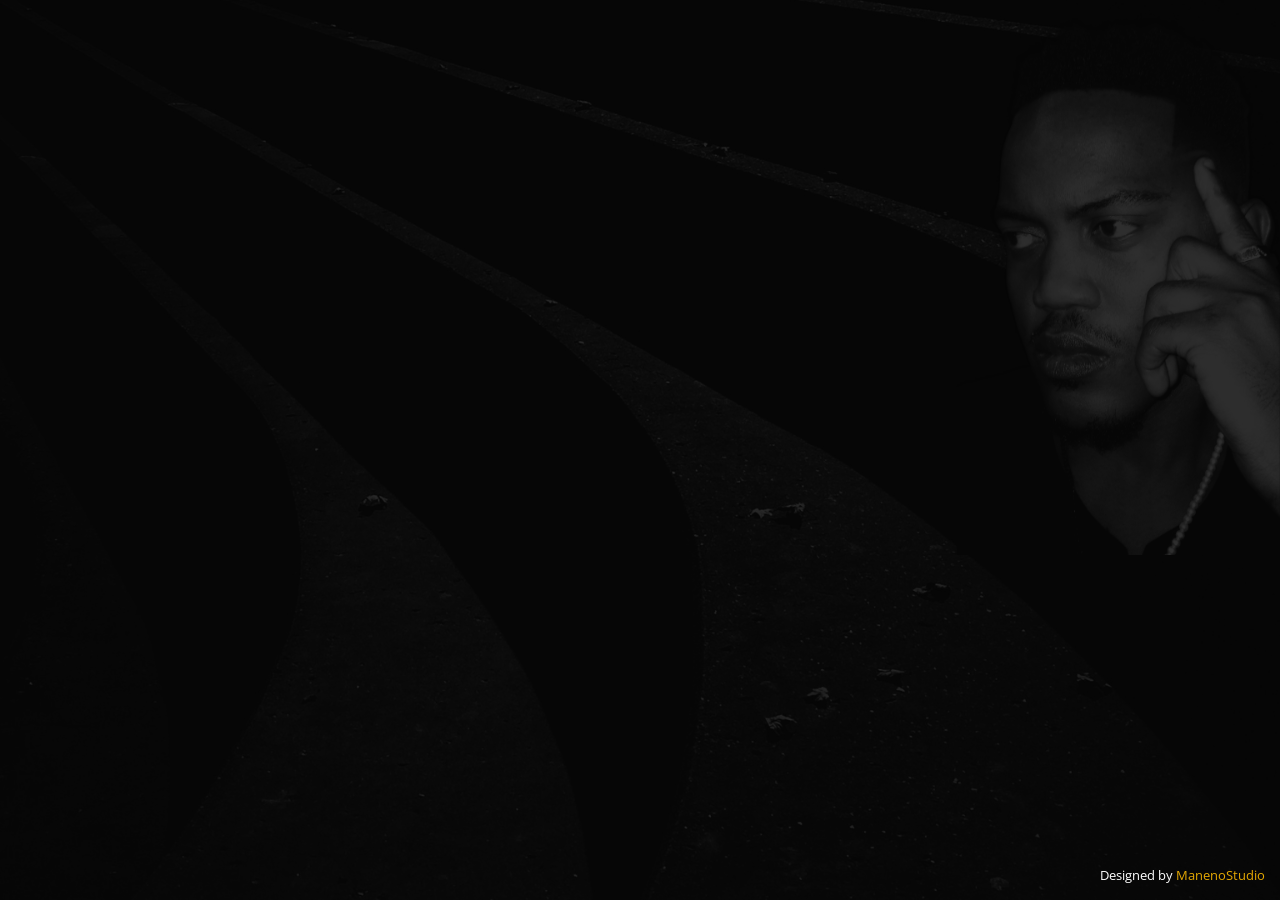
<file: portfolio-details4.html>
<!DOCTYPE html>
<html lang="en">
  <head>
    <meta charset="utf-8" />
    <meta content="width=device-width, initial-scale=1.0" name="viewport" />

    <title>Portfolio Details</title>
    <meta content="" name="description" />
    <meta content="" name="keywords" />

    <!-- Favicons -->
    <link href="assets/img/favicon.png" rel="icon" />
    <link href="assets/img/apple-touch-icon.png" rel="apple-touch-icon" />

    <!-- Google Fonts -->
    <link
      href="https://fonts.googleapis.com/css?family=Open+Sans:300,300i,400,400i,600,600i,700,700i|Raleway:300,300i,400,400i,500,500i,600,600i,700,700i|Poppins:300,300i,400,400i,500,500i,600,600i,700,700i"
      rel="stylesheet"
    />

    <!-- Vendor CSS Files -->
    <link
      href="assets/vendor/bootstrap/css/bootstrap.min.css"
      rel="stylesheet"
    />
    <link
      href="assets/vendor/bootstrap-icons/bootstrap-icons.css"
      rel="stylesheet"
    />
    <link href="assets/vendor/boxicons/css/boxicons.min.css" rel="stylesheet" />
    <link
      href="assets/vendor/glightbox/css/glightbox.min.css"
      rel="stylesheet"
    />
    <link href="assets/vendor/remixicon/remixicon.css" rel="stylesheet" />
    <link href="assets/vendor/swiper/swiper-bundle.min.css" rel="stylesheet" />

    <!-- Main CSS File -->
    <link href="assets/css/style.css" rel="stylesheet" />

    <!-- =======================================================
  * Template Name: Digital Portfolio
  * Updated: 10 June 2023 with Bootstrap v5.2.3
  * Author: ManenoStudio

  ======================================================== -->
  </head>

  <body>
    <main id="main">
      <!-- ======= Portfolio Details ======= -->
      <div id="portfolio-details" class="portfolio-details">
        <div class="container">
          <div class="row">
            <div class="col-lg-8">
              <!-- <h2 class="portfolio-title">Advertisement - Flyer</h2>

              <div class="portfolio-details-slider swiper">
                <div class="swiper-wrapper align-items-center">
                  <div class="swiper-slide">
                    <img
                      src="assets/img/portfolio/portfolio-details-1.jpg"
                      alt=""
                    />
                  </div>

                  <div class="swiper-slide">
                    <img
                      src="assets/img/portfolio/portfolio-details-2.jpg"
                      alt=""
                    />
                  </div>

                  <div class="swiper-slide">
                    <img
                      src="assets/img/portfolio/portfolio-details-3.jpg"
                      alt=""
                    />
                  </div>
                </div>
                <div class="swiper-pagination"></div>
              </div>
            </div> -->

            <!-- <div class="col-lg-4 portfolio-info">
              <h3>Project information</h3>
              <ul>
                <li><strong>Category</strong>: Web design</li>
                <li><strong>Client</strong>: ASU Company</li>
                <li><strong>Project date</strong>: 01 March, 2020</li>
                <li>
                  <strong>Project URL</strong>: <a href="#">www.example.com</a>
                </li>
              </ul>

              <p>
                Autem ipsum nam porro corporis rerum. Quis eos dolorem eos
                itaque inventore commodi labore quia quia. Exercitationem
                repudiandae officiis neque suscipit non officia eaque itaque
                enim. Voluptatem officia accusantium nesciunt est omnis tempora
                consectetur dignissimos. Sequi nulla at esse enim cum deserunt
                eius.
              </p>
            </div> -->
          </div>
        </div>
      </div>
      <!-- End Portfolio Details -->
    </main>
    <!-- End #main -->

    <div class="credits">
      Designed by <a href="https://manenostudio.com/">ManenoStudio</a>
    </div>

    <!-- Vendor JS Files -->
    <script src="assets/vendor/purecounter/purecounter_vanilla.js"></script>
    <script src="assets/vendor/bootstrap/js/bootstrap.bundle.min.js"></script>
    <script src="assets/vendor/glightbox/js/glightbox.min.js"></script>
    <script src="assets/vendor/isotope-layout/isotope.pkgd.min.js"></script>
    <script src="assets/vendor/swiper/swiper-bundle.min.js"></script>
    <script src="assets/vendor/waypoints/noframework.waypoints.js"></script>
    <script src="assets/vendor/php-email-form/validate.js"></script>

    <!-- Main JS File -->
    <script src="assets/js/main.js"></script>
  </body>
</html>
</file>
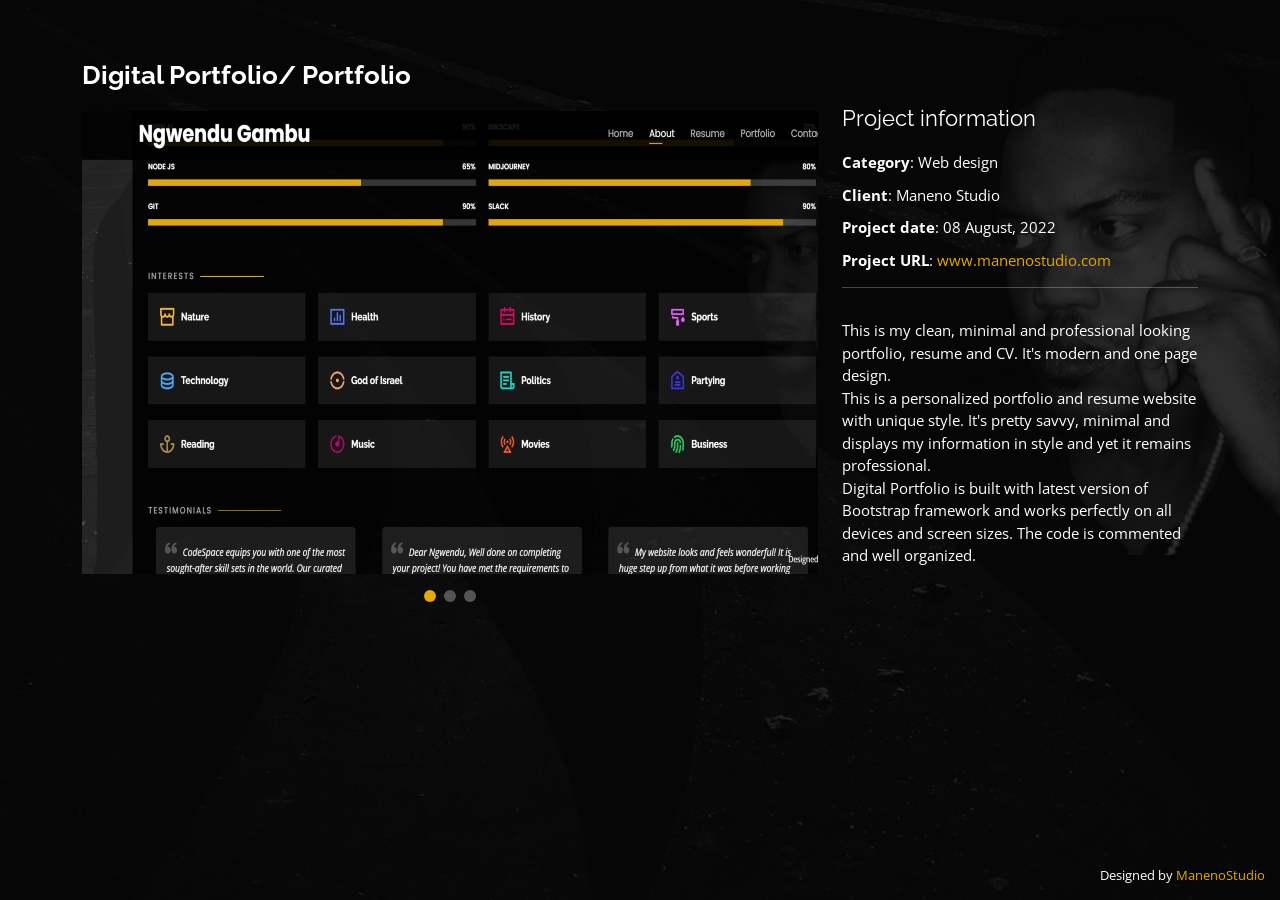
<file: portfolio-details5.html>
<!DOCTYPE html>
<html lang="en">
  <head>
    <meta charset="utf-8" />
    <meta content="width=device-width, initial-scale=1.0" name="viewport" />

    <title>Portfolio Details</title>
    <meta content="" name="description" />
    <meta content="" name="keywords" />

    <!-- Favicons -->
    <link href="assets/img/favicon.png" rel="icon" />
    <link href="assets/img/apple-touch-icon.png" rel="apple-touch-icon" />

    <!-- Google Fonts -->
    <link
      href="https://fonts.googleapis.com/css?family=Open+Sans:300,300i,400,400i,600,600i,700,700i|Raleway:300,300i,400,400i,500,500i,600,600i,700,700i|Poppins:300,300i,400,400i,500,500i,600,600i,700,700i"
      rel="stylesheet"
    />

    <!-- Vendor CSS Files -->
    <link
      href="assets/vendor/bootstrap/css/bootstrap.min.css"
      rel="stylesheet"
    />
    <link
      href="assets/vendor/bootstrap-icons/bootstrap-icons.css"
      rel="stylesheet"
    />
    <link href="assets/vendor/boxicons/css/boxicons.min.css" rel="stylesheet" />
    <link
      href="assets/vendor/glightbox/css/glightbox.min.css"
      rel="stylesheet"
    />
    <link href="assets/vendor/remixicon/remixicon.css" rel="stylesheet" />
    <link href="assets/vendor/swiper/swiper-bundle.min.css" rel="stylesheet" />

    <!-- Main CSS File -->
    <link href="assets/css/style.css" rel="stylesheet" />

    <!-- =======================================================
  * Template Name: Digital Portfolio
  * Updated: 10 June 2023 with Bootstrap v5.2.3
  * Author: ManenoStudio

  ======================================================== -->
  </head>

  <body>
    <main id="main">
      <!-- ======= Portfolio Details ======= -->
      <div id="portfolio-details" class="portfolio-details">
        <div class="container">
          <div class="row">
            <div class="col-lg-8">
              <h2 class="portfolio-title">Digital Portfolio/ Portfolio</h2>

              <div class="portfolio-details-slider swiper">
                <div class="swiper-wrapper align-items-center">
                  <div class="swiper-slide">
                    <img src="assets/img/portfolio/Learn more.jpg" alt="" />
                  </div>

                  <div class="swiper-slide">
                    <img src="assets/img/portfolio/Check resume.jpg" alt="" />
                  </div>

                  <div class="swiper-slide">
                    <img src="assets/img/portfolio/My works.jpg" alt="" />
                  </div>
                </div>
                <div class="swiper-pagination"></div>
              </div>
            </div>

            <div class="col-lg-4 portfolio-info">
              <h3>Project information</h3>
              <ul>
                <li><strong>Category</strong>: Web design</li>
                <li><strong>Client</strong>: Maneno Studio</li>
                <li><strong>Project date</strong>: 08 August, 2022</li>
                <li>
                  <strong>Project URL</strong>:
                  <a href="www.manenostudio.com">www.manenostudio.com</a>
                </li>
              </ul>
              <hr />
              <p>
                This is my clean, minimal and professional looking portfolio,
                resume and CV. It's modern and one page design.
                <br />
                This is a personalized portfolio and resume website with unique
                style. It's pretty savvy, minimal and displays my information in
                style and yet it remains professional.
                <br />
                Digital Portfolio is built with latest version of Bootstrap
                framework and works perfectly on all devices and screen sizes.
                The code is commented and well organized.
              </p>
            </div>
          </div>
        </div>
      </div>
      <!-- End Portfolio Details -->
    </main>
    <!-- End #main -->

    <div class="credits">
      Designed by <a href="https://manenostudio.com/">ManenoStudio</a>
    </div>

    <!-- Vendor JS Files -->
    <script src="assets/vendor/purecounter/purecounter_vanilla.js"></script>
    <script src="assets/vendor/bootstrap/js/bootstrap.bundle.min.js"></script>
    <script src="assets/vendor/glightbox/js/glightbox.min.js"></script>
    <script src="assets/vendor/isotope-layout/isotope.pkgd.min.js"></script>
    <script src="assets/vendor/swiper/swiper-bundle.min.js"></script>
    <script src="assets/vendor/waypoints/noframework.waypoints.js"></script>
    <script src="assets/vendor/php-email-form/validate.js"></script>

    <!-- Main JS File -->
    <script src="assets/js/main.js"></script>
  </body>
</html>
</file>
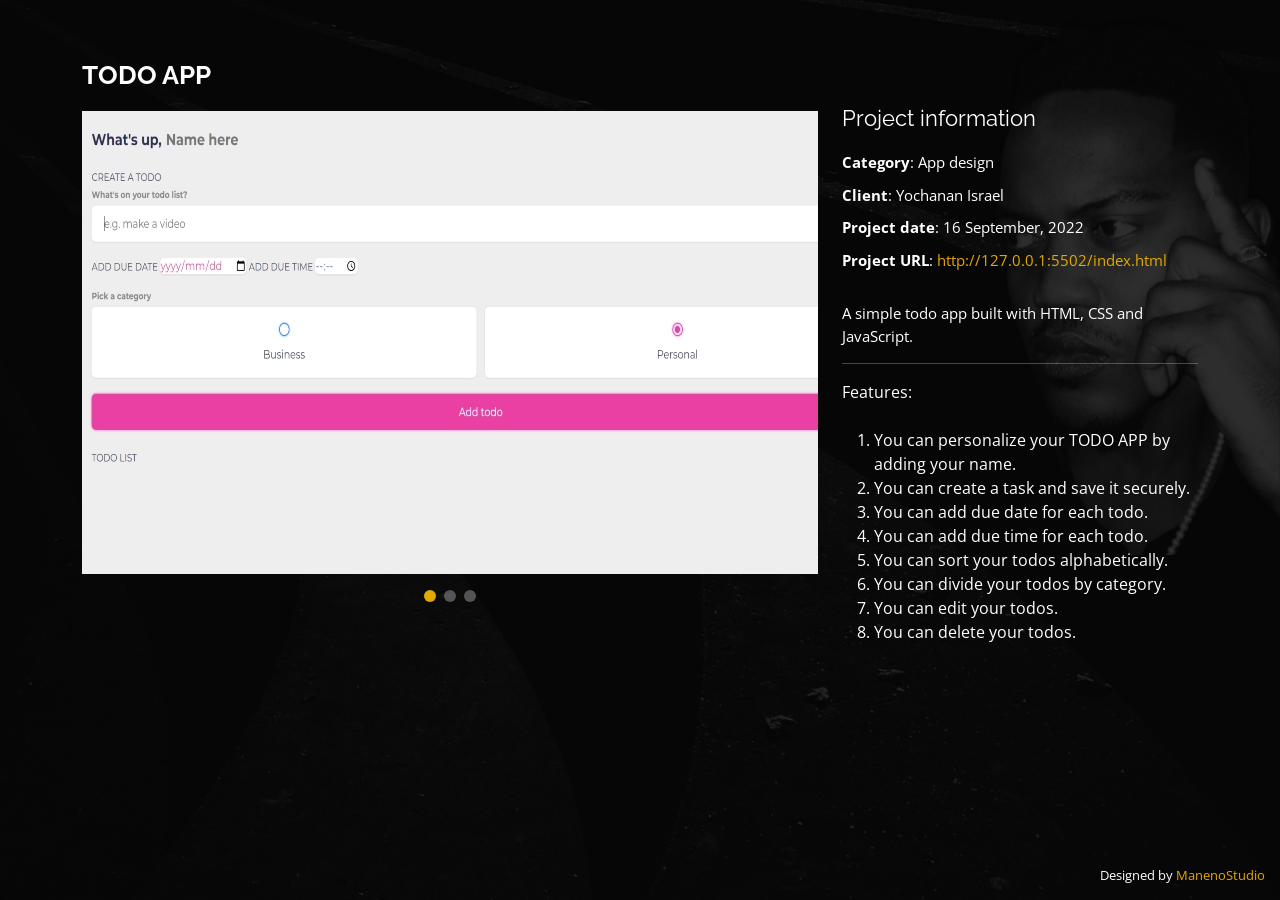
<file: portfolio-details6.html>
<!DOCTYPE html>
<html lang="en">
  <head>
    <meta charset="utf-8" />
    <meta content="width=device-width, initial-scale=1.0" name="viewport" />

    <title>Portfolio Details</title>
    <meta content="" name="description" />
    <meta content="" name="keywords" />

    <!-- Favicons -->
    <link href="assets/img/favicon.png" rel="icon" />
    <link href="assets/img/apple-touch-icon.png" rel="apple-touch-icon" />

    <!-- Google Fonts -->
    <link
      href="https://fonts.googleapis.com/css?family=Open+Sans:300,300i,400,400i,600,600i,700,700i|Raleway:300,300i,400,400i,500,500i,600,600i,700,700i|Poppins:300,300i,400,400i,500,500i,600,600i,700,700i"
      rel="stylesheet"
    />

    <!-- Vendor CSS Files -->
    <link
      href="assets/vendor/bootstrap/css/bootstrap.min.css"
      rel="stylesheet"
    />
    <link
      href="assets/vendor/bootstrap-icons/bootstrap-icons.css"
      rel="stylesheet"
    />
    <link href="assets/vendor/boxicons/css/boxicons.min.css" rel="stylesheet" />
    <link
      href="assets/vendor/glightbox/css/glightbox.min.css"
      rel="stylesheet"
    />
    <link href="assets/vendor/remixicon/remixicon.css" rel="stylesheet" />
    <link href="assets/vendor/swiper/swiper-bundle.min.css" rel="stylesheet" />

    <!-- Main CSS File -->
    <link href="assets/css/style.css" rel="stylesheet" />

    <!-- =======================================================
  * Template Name: Digital Portfolio
  * Updated: 10 June 2023 with Bootstrap v5.2.3
  * Author: ManenoStudio

  ======================================================== -->
  </head>

  <body>
    <main id="main">
      <!-- ======= Portfolio Details ======= -->
      <div id="portfolio-details" class="portfolio-details">
        <div class="container">
          <div class="row">
            <div class="col-lg-8">
              <h2 class="portfolio-title">TODO APP</h2>

              <div class="portfolio-details-slider swiper">
                <div class="swiper-wrapper align-items-center">
                  <div class="swiper-slide">
                    <img src="assets/img/portfolio/Todo1.jpg" alt="" />
                  </div>

                  <div class="swiper-slide">
                    <img src="assets/img/portfolio/Todo2.jpg" alt="" />
                  </div>

                  <div class="swiper-slide">
                    <img src="assets/img/portfolio/Todo3.jpg" alt="" />
                  </div>
                </div>
                <div class="swiper-pagination"></div>
              </div>
            </div>

            <div class="col-lg-4 portfolio-info">
              <h3>Project information</h3>
              <ul>
                <li><strong>Category</strong>: App design</li>
                <li><strong>Client</strong>: Yochanan Israel</li>
                <li><strong>Project date</strong>: 16 September, 2022</li>
                <li>
                  <strong>Project URL</strong>:
                  <a href="http://127.0.0.1:5502/index.html"
                    >http://127.0.0.1:5502/index.html</a
                  >
                </li>
              </ul>

              <p>
                A simple todo app built with HTML, CSS and JavaScript. 
                <br>
                <hr>
                Features:
                <br>
                <br>
                <ol>
                  <li>You can personalize your TODO APP by adding your name.</li> 
                  <li>You can create a task and save it securely.</li> 
                  <li>You can add due date for each todo.</li> 
                  <li>You can add due time for each todo.</li> 
                  <li>You can sort your todos alphabetically.</li> 
                  <li>You can divide your todos by category.</li> 
                  <li>You can edit your todos.</li>
                  <li>You can delete your todos.</li> 
              </ol>
              </p>
            </div>
          </div>
        </div>
      </div>
      <!-- End Portfolio Details -->
    </main>
    <!-- End #main -->

    <div class="credits">
      Designed by <a href="https://manenostudio.com/">ManenoStudio</a>
    </div>

    <!-- Vendor JS Files -->
    <script src="assets/vendor/purecounter/purecounter_vanilla.js"></script>
    <script src="assets/vendor/bootstrap/js/bootstrap.bundle.min.js"></script>
    <script src="assets/vendor/glightbox/js/glightbox.min.js"></script>
    <script src="assets/vendor/isotope-layout/isotope.pkgd.min.js"></script>
    <script src="assets/vendor/swiper/swiper-bundle.min.js"></script>
    <script src="assets/vendor/waypoints/noframework.waypoints.js"></script>
    <script src="assets/vendor/php-email-form/validate.js"></script>

    <!-- Main JS File -->
    <script src="assets/js/main.js"></script>
  </body>
</html>
</file>
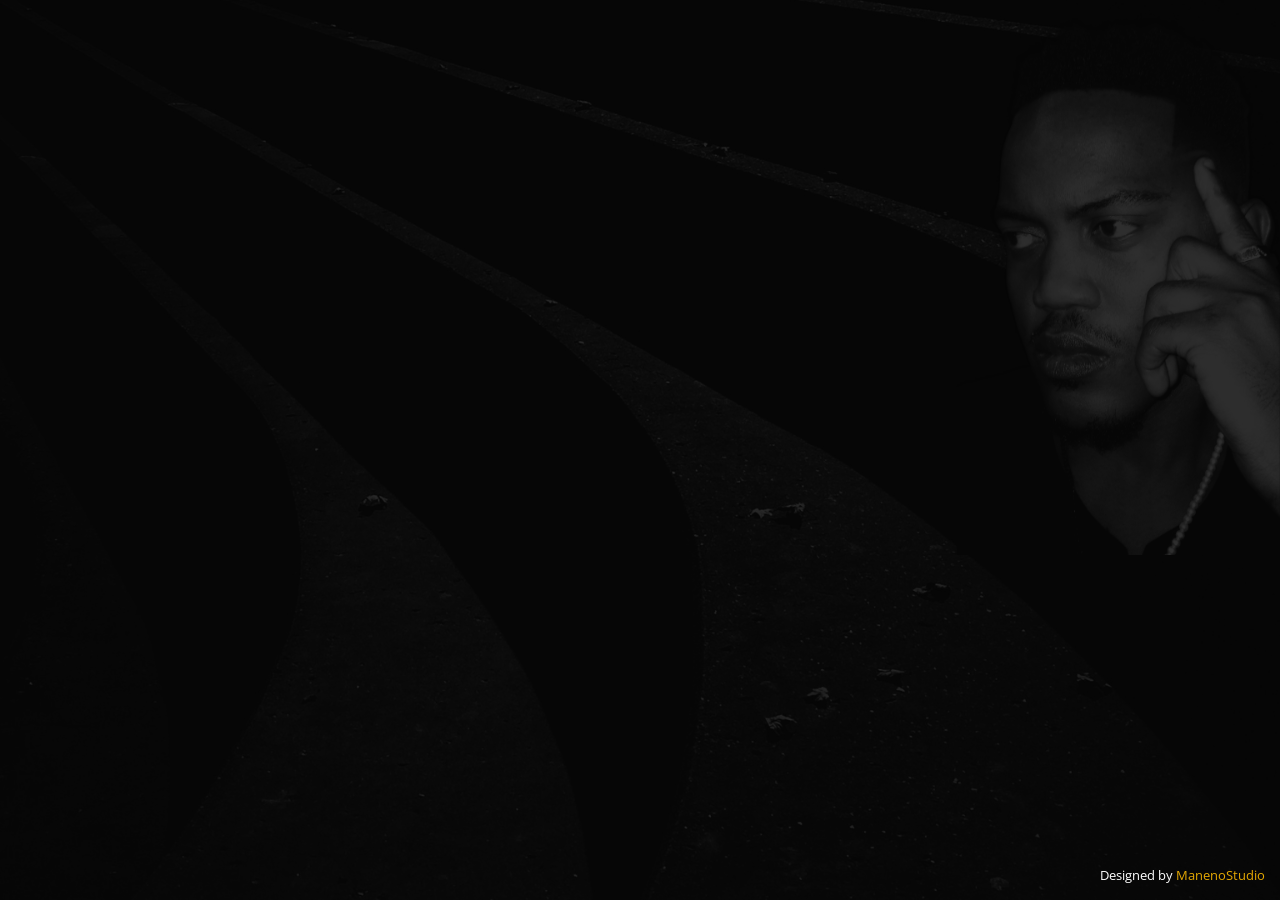
<file: portfolio-details7.html>
<!DOCTYPE html>
<html lang="en">
  <head>
    <meta charset="utf-8" />
    <meta content="width=device-width, initial-scale=1.0" name="viewport" />

    <title>Portfolio Details</title>
    <meta content="" name="description" />
    <meta content="" name="keywords" />

    <!-- Favicons -->
    <link href="assets/img/favicon.png" rel="icon" />
    <link href="assets/img/apple-touch-icon.png" rel="apple-touch-icon" />

    <!-- Google Fonts -->
    <link
      href="https://fonts.googleapis.com/css?family=Open+Sans:300,300i,400,400i,600,600i,700,700i|Raleway:300,300i,400,400i,500,500i,600,600i,700,700i|Poppins:300,300i,400,400i,500,500i,600,600i,700,700i"
      rel="stylesheet"
    />

    <!-- Vendor CSS Files -->
    <link
      href="assets/vendor/bootstrap/css/bootstrap.min.css"
      rel="stylesheet"
    />
    <link
      href="assets/vendor/bootstrap-icons/bootstrap-icons.css"
      rel="stylesheet"
    />
    <link href="assets/vendor/boxicons/css/boxicons.min.css" rel="stylesheet" />
    <link
      href="assets/vendor/glightbox/css/glightbox.min.css"
      rel="stylesheet"
    />
    <link href="assets/vendor/remixicon/remixicon.css" rel="stylesheet" />
    <link href="assets/vendor/swiper/swiper-bundle.min.css" rel="stylesheet" />

    <!-- Main CSS File -->
    <link href="assets/css/style.css" rel="stylesheet" />

    <!-- =======================================================
  * Template Name: Digital Portfolio
  * Updated: 10 June 2023 with Bootstrap v5.2.3
  * Author: ManenoStudio

  ======================================================== -->
  </head>

  <body>
    <main id="main">
      <!-- ======= Portfolio Details ======= -->
      <div id="portfolio-details" class="portfolio-details">
        <div class="container">
          <div class="row">
            <div class="col-lg-8">
              <!-- <h2 class="portfolio-title">Restaurant - Food Menu</h2> -->

              <!-- <div class="portfolio-details-slider swiper">
                <div class="swiper-wrapper align-items-center">
                  <div class="swiper-slide">
                    <img
                      src="assets/img/portfolio/portfolio-details-1.jpg"
                      alt=""
                    />
                  </div>

                  <div class="swiper-slide">
                    <img
                      src="assets/img/portfolio/portfolio-details-2.jpg"
                      alt=""
                    />
                  </div>

                  <div class="swiper-slide">
                    <img
                      src="assets/img/portfolio/portfolio-details-3.jpg"
                      alt=""
                    />
                  </div>
                </div>
                <div class="swiper-pagination"></div>
              </div>
            </div> -->

            <!-- <div class="col-lg-4 portfolio-info">
              <h3>Project information</h3>
              <ul>
                <li><strong>Category</strong>: Web design</li>
                <li><strong>Client</strong>: ASU Company</li>
                <li><strong>Project date</strong>: 01 March, 2020</li>
                <li>
                  <strong>Project URL</strong>: <a href="#">www.example.com</a>
                </li>
              </ul>

              <p>
                Autem ipsum nam porro corporis rerum. Quis eos dolorem eos
                itaque inventore commodi labore quia quia. Exercitationem
                repudiandae officiis neque suscipit non officia eaque itaque
                enim. Voluptatem officia accusantium nesciunt est omnis tempora
                consectetur dignissimos. Sequi nulla at esse enim cum deserunt
                eius.
              </p>
            </div> -->
          </div>
        </div>
      </div>
      <!-- End Portfolio Details -->
    </main>
    <!-- End #main -->

    <div class="credits">
      Designed by <a href="https://manenostudio.com/">ManenoStudio</a>
    </div>

    <!-- Vendor JS Files -->
    <script src="assets/vendor/purecounter/purecounter_vanilla.js"></script>
    <script src="assets/vendor/bootstrap/js/bootstrap.bundle.min.js"></script>
    <script src="assets/vendor/glightbox/js/glightbox.min.js"></script>
    <script src="assets/vendor/isotope-layout/isotope.pkgd.min.js"></script>
    <script src="assets/vendor/swiper/swiper-bundle.min.js"></script>
    <script src="assets/vendor/waypoints/noframework.waypoints.js"></script>
    <script src="assets/vendor/php-email-form/validate.js"></script>

    <!-- Main JS File -->
    <script src="assets/js/main.js"></script>
  </body>
</html>
</file>
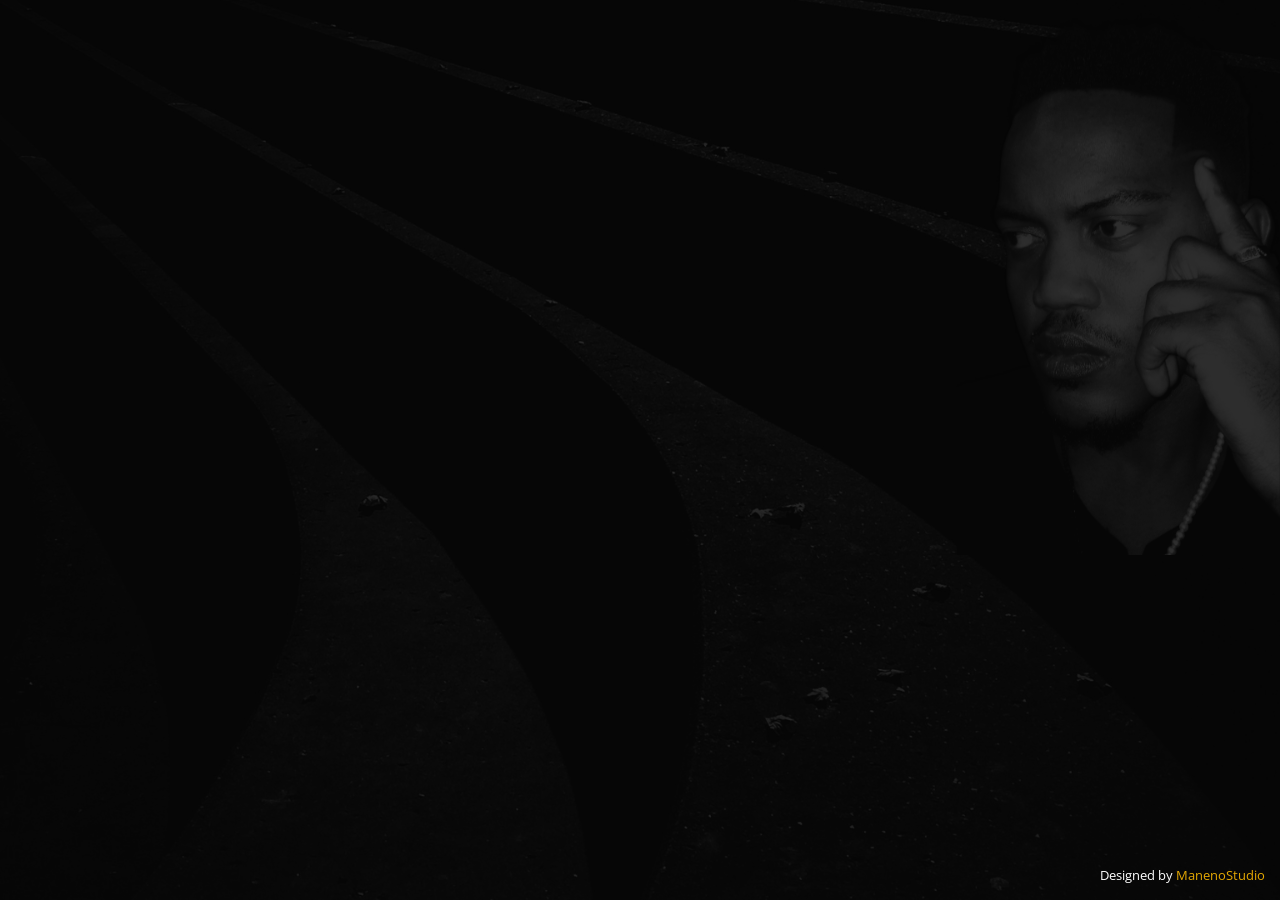
<file: portfolio-details8.html>
<!DOCTYPE html>
<html lang="en">
  <head>
    <meta charset="utf-8" />
    <meta content="width=device-width, initial-scale=1.0" name="viewport" />

    <title>Portfolio Details</title>
    <meta content="" name="description" />
    <meta content="" name="keywords" />

    <!-- Favicons -->
    <link href="assets/img/favicon.png" rel="icon" />
    <link href="assets/img/apple-touch-icon.png" rel="apple-touch-icon" />

    <!-- Google Fonts -->
    <link
      href="https://fonts.googleapis.com/css?family=Open+Sans:300,300i,400,400i,600,600i,700,700i|Raleway:300,300i,400,400i,500,500i,600,600i,700,700i|Poppins:300,300i,400,400i,500,500i,600,600i,700,700i"
      rel="stylesheet"
    />

    <!-- Vendor CSS Files -->
    <link
      href="assets/vendor/bootstrap/css/bootstrap.min.css"
      rel="stylesheet"
    />
    <link
      href="assets/vendor/bootstrap-icons/bootstrap-icons.css"
      rel="stylesheet"
    />
    <link href="assets/vendor/boxicons/css/boxicons.min.css" rel="stylesheet" />
    <link
      href="assets/vendor/glightbox/css/glightbox.min.css"
      rel="stylesheet"
    />
    <link href="assets/vendor/remixicon/remixicon.css" rel="stylesheet" />
    <link href="assets/vendor/swiper/swiper-bundle.min.css" rel="stylesheet" />

    <!-- Main CSS File -->
    <link href="assets/css/style.css" rel="stylesheet" />

    <!-- =======================================================
  * Template Name: Digital Portfolio
  * Updated: 10 June 2023 with Bootstrap v5.2.3
  * Author: ManenoStudio

  ======================================================== -->
  </head>

  <body>
    <main id="main">
      <!-- ======= Portfolio Details ======= -->
      <div id="portfolio-details" class="portfolio-details">
        <div class="container">
          <div class="row">
            <div class="col-lg-8">
              <!-- <h2 class="portfolio-title">Business Profile</h2>

              <div class="portfolio-details-slider swiper">
                <div class="swiper-wrapper align-items-center">
                  <div class="swiper-slide">
                    <img
                      src="assets/img/portfolio/portfolio-details-1.jpg"
                      alt=""
                    />
                  </div>

                  <div class="swiper-slide">
                    <img
                      src="assets/img/portfolio/portfolio-details-2.jpg"
                      alt=""
                    />
                  </div>

                  <div class="swiper-slide">
                    <img
                      src="assets/img/portfolio/portfolio-details-3.jpg"
                      alt=""
                    />
                  </div>
                </div>
                <div class="swiper-pagination"></div>
              </div>
            </div> -->

            <!-- <div class="col-lg-4 portfolio-info">
              <h3>Project information</h3>
              <ul>
                <li><strong>Category</strong>: Web design</li>
                <li><strong>Client</strong>: ASU Company</li>
                <li><strong>Project date</strong>: 01 March, 2020</li>
                <li>
                  <strong>Project URL</strong>: <a href="#">www.example.com</a>
                </li>
              </ul>

              <p>
                Autem ipsum nam porro corporis rerum. Quis eos dolorem eos
                itaque inventore commodi labore quia quia. Exercitationem
                repudiandae officiis neque suscipit non officia eaque itaque
                enim. Voluptatem officia accusantium nesciunt est omnis tempora
                consectetur dignissimos. Sequi nulla at esse enim cum deserunt
                eius.
              </p>
            </div> -->
          </div>
        </div>
      </div>
      <!-- End Portfolio Details -->
    </main>
    <!-- End #main -->

    <div class="credits">
      Designed by <a href="https://manenostudio.com/">ManenoStudio</a>
    </div>

    <!-- Vendor JS Files -->
    <script src="assets/vendor/purecounter/purecounter_vanilla.js"></script>
    <script src="assets/vendor/bootstrap/js/bootstrap.bundle.min.js"></script>
    <script src="assets/vendor/glightbox/js/glightbox.min.js"></script>
    <script src="assets/vendor/isotope-layout/isotope.pkgd.min.js"></script>
    <script src="assets/vendor/swiper/swiper-bundle.min.js"></script>
    <script src="assets/vendor/waypoints/noframework.waypoints.js"></script>
    <script src="assets/vendor/php-email-form/validate.js"></script>

    <!-- Main JS File -->
    <script src="assets/js/main.js"></script>
  </body>
</html>
</file>
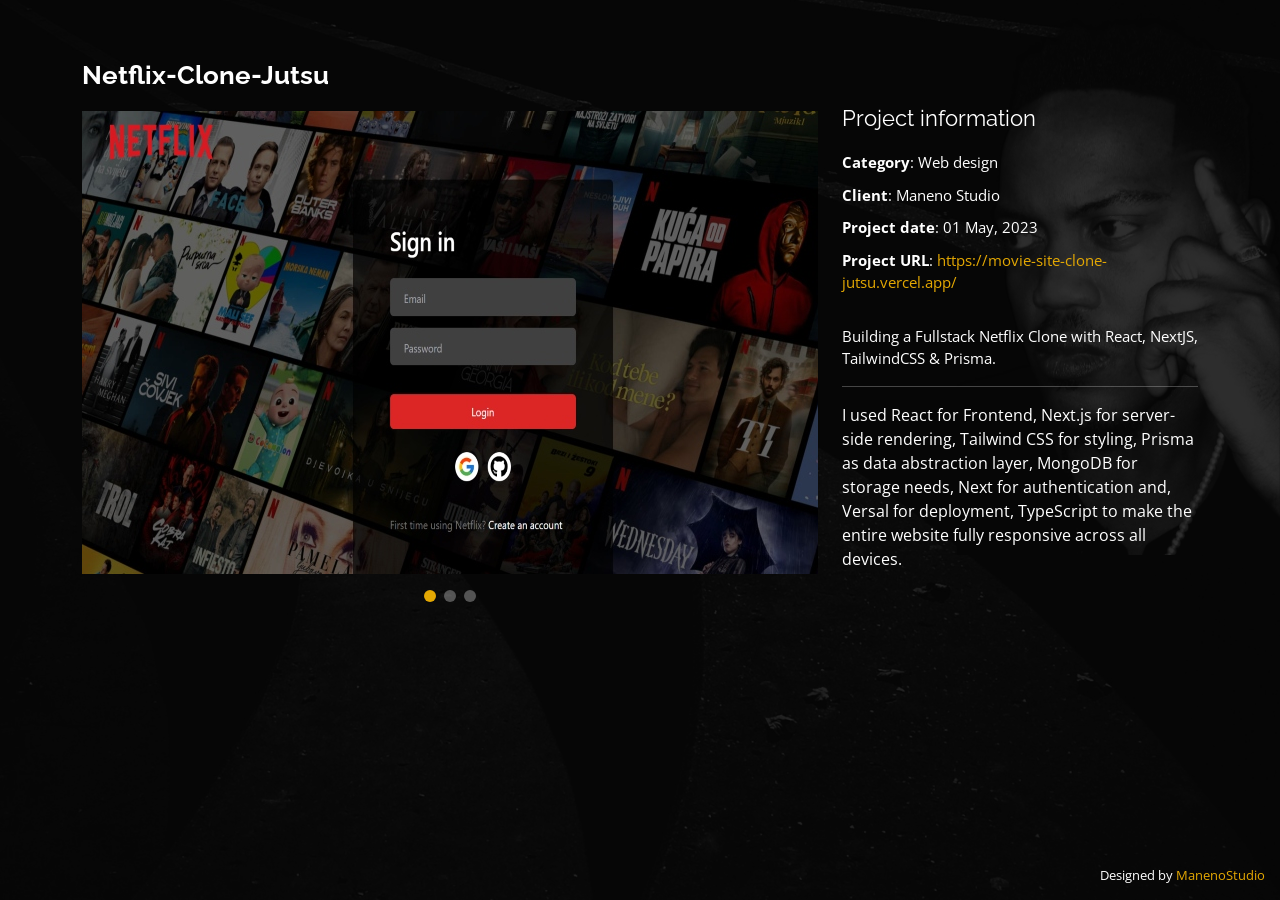
<file: portfolio-details9.html>
<!DOCTYPE html>
<html lang="en">
  <head>
    <meta charset="utf-8" />
    <meta content="width=device-width, initial-scale=1.0" name="viewport" />

    <title>Portfolio Details</title>
    <meta content="" name="description" />
    <meta content="" name="keywords" />

    <!-- Favicons -->
    <link href="assets/img/favicon.png" rel="icon" />
    <link href="assets/img/apple-touch-icon.png" rel="apple-touch-icon" />

    <!-- Google Fonts -->
    <link
      href="https://fonts.googleapis.com/css?family=Open+Sans:300,300i,400,400i,600,600i,700,700i|Raleway:300,300i,400,400i,500,500i,600,600i,700,700i|Poppins:300,300i,400,400i,500,500i,600,600i,700,700i"
      rel="stylesheet"
    />

    <!-- Vendor CSS Files -->
    <link
      href="assets/vendor/bootstrap/css/bootstrap.min.css"
      rel="stylesheet"
    />
    <link
      href="assets/vendor/bootstrap-icons/bootstrap-icons.css"
      rel="stylesheet"
    />
    <link href="assets/vendor/boxicons/css/boxicons.min.css" rel="stylesheet" />
    <link
      href="assets/vendor/glightbox/css/glightbox.min.css"
      rel="stylesheet"
    />
    <link href="assets/vendor/remixicon/remixicon.css" rel="stylesheet" />
    <link href="assets/vendor/swiper/swiper-bundle.min.css" rel="stylesheet" />

    <!-- Main CSS File -->
    <link href="assets/css/style.css" rel="stylesheet" />

    <!-- =======================================================
  * Template Name: Digital Portfolio
  * Updated: 10 June 2023 with Bootstrap v5.2.3
  * Author: ManenoStudio

  ======================================================== -->
  </head>

  <body>
    <main id="main">
      <!-- ======= Portfolio Details ======= -->
      <div id="portfolio-details" class="portfolio-details">
        <div class="container">
          <div class="row">
            <div class="col-lg-8">
              <h2 class="portfolio-title">Netflix-Clone-Jutsu</h2>

              <div class="portfolio-details-slider swiper">
                <div class="swiper-wrapper align-items-center">
                  <div class="swiper-slide">
                    <img src="assets/img/portfolio/Login page.jpg" alt="" />
                  </div>

                  <div class="swiper-slide">
                    <img src="assets/img/portfolio/info modal.jpg" alt="" />
                  </div>

                  <div class="swiper-slide">
                    <img src="assets/img/portfolio/movie player.jpg" alt="" />
                  </div>
                </div>
                <div class="swiper-pagination"></div>
              </div>
            </div>

            <div class="col-lg-4 portfolio-info">
              <h3>Project information</h3>
              <ul>
                <li><strong>Category</strong>: Web design</li>
                <li><strong>Client</strong>: Maneno Studio</li>
                <li><strong>Project date</strong>: 01 May, 2023</li>
                <li>
                  <strong>Project URL</strong>:
                  <a href="https://movie-site-clone-jutsu.vercel.app/"
                    >https://movie-site-clone-jutsu.vercel.app/</a
                  >
                </li>
              </ul>
              <p>
                Building a Fullstack Netflix Clone with React, NextJS, TailwindCSS & Prisma.
                <hr />
                I used React for Frontend, Next.js for server-side
                rendering, Tailwind CSS for styling, Prisma as data abstraction
                layer, MongoDB for storage needs, Next for authentication and,
                Versal for deployment, TypeScript to make the entire website
                fully responsive across all devices.

              </p>
            </div>
          </div>
        </div>
      </div>
      <!-- End Portfolio Details -->
    </main>
    <!-- End #main -->

    <div class="credits">
      Designed by <a href="https://manenostudio.com/">ManenoStudio</a>
    </div>

    <!-- Vendor JS Files -->
    <script src="assets/vendor/purecounter/purecounter_vanilla.js"></script>
    <script src="assets/vendor/bootstrap/js/bootstrap.bundle.min.js"></script>
    <script src="assets/vendor/glightbox/js/glightbox.min.js"></script>
    <script src="assets/vendor/isotope-layout/isotope.pkgd.min.js"></script>
    <script src="assets/vendor/swiper/swiper-bundle.min.js"></script>
    <script src="assets/vendor/waypoints/noframework.waypoints.js"></script>
    <script src="assets/vendor/php-email-form/validate.js"></script>

    <!-- Main JS File -->
    <script src="assets/js/main.js"></script>
  </body>
</html>
</file>
<file: assets/css/style.css>
/**
* Template Name: Personal
* Updated: Mar 10 2023 with Bootstrap v5.2.3
* Template URL: https://bootstrapmade.com/personal-free-resume-bootstrap-template/
* Author: BootstrapMade.com
* License: https://bootstrapmade.com/license/
*/

/*--------------------------------------------------------------
# General
--------------------------------------------------------------*/
body {
  font-family: "Open Sans", sans-serif;
  background-color: #040404;
  color: #fff;
  position: relative;
  background: transparent;
}

body::before {
  content: "";
  position: fixed;
  background: #040404 url("../img/bg-image\ 1920x1080.png") top right no-repeat;
  background-size: cover;
  left: 0;
  right: 0;
  top: 0;
  height: 100vh;
  z-index: -1;
}

@media (min-width: 1024px) {
  body::before {
    background-attachment: fixed;
  }
}

a {
  color: #e4a803;
  text-decoration: none;
}

a:hover {
  color: #e4a803;
  text-decoration: none;
}

h1,
h2,
h3,
h4,
h5,
h6 {
  font-family: "Raleway", sans-serif;
}

/*--------------------------------------------------------------
# Header
--------------------------------------------------------------*/
#header {
  transition: ease-in-out 0.3s;
  position: relative;
  height: 100vh;
  display: flex;
  align-items: center;
  z-index: 997;
  overflow-y: auto;
}

#header * {
  transition: ease-in-out 0.3s;
}

#header h1 {
  font-size: 48px;
  margin: 0;
  padding: 0;
  line-height: 1;
  font-weight: 700;
  font-family: "Poppins", sans-serif;
}

#header h1 a,
#header h1 a:hover {
  color: #fff;
  line-height: 1;
  display: inline-block;
}

#header h2 {
  font-size: 24px;
  margin-top: 20px;
  color: rgba(255, 255, 255, 0.8);
}

#header h2 span {
  color: #fff;
  border-bottom: 2px solid #e4a803;
  padding-bottom: 6px;
}

#header img {
  padding: 0;
  margin: 0;
}

#header .social-links {
  margin-top: 40px;
  display: flex;
}

#header .social-links a {
  font-size: 16px;
  display: flex;
  justify-content: center;
  align-items: center;
  background: rgba(255, 255, 255, 0.1);
  color: #fff;
  line-height: 1;
  margin-right: 8px;
  border-radius: 50%;
  width: 40px;
  height: 40px;
}

#header .social-links a:hover {
  background: #e4a803;
}

@media (max-width: 992px) {
  #header h1 {
    font-size: 36px;
  }

  #header h2 {
    font-size: 20px;
    line-height: 30px;
  }

  #header .social-links {
    margin-top: 15px;
  }

  #header .container {
    display: flex;
    flex-direction: column;
    align-items: center;
  }
}

/* Header Top */
#header.header-top {
  height: 80px;
  position: fixed;
  left: 0;
  top: 0;
  right: 0;
  background: rgba(0, 0, 0, 0.9);
}

#header.header-top .social-links,
#header.header-top h2 {
  display: none;
}

#header.header-top h1 {
  margin-right: auto;
  font-size: 36px;
}

#header.header-top .container {
  display: flex;
  align-items: center;
}

#header.header-top .navbar {
  margin: 0;
}

@media (max-width: 768px) {
  #header.header-top {
    height: 60px;
  }

  #header.header-top h1 {
    font-size: 26px;
  }
}

/*--------------------------------------------------------------
# Navigation Menu
--------------------------------------------------------------*/
/**
* Desktop Navigation 
*/
.navbar {
  padding: 0;
  margin-top: 35px;
}

.navbar ul {
  margin: 0;
  padding: 0;
  display: flex;
  list-style: none;
  align-items: center;
}

.navbar li {
  position: relative;
}

.navbar li + li {
  margin-left: 30px;
}

.navbar a,
.navbar a:focus {
  display: flex;
  align-items: center;
  justify-content: space-between;
  padding: 0;
  font-family: "Poppins", sans-serif;
  font-size: 16px;
  font-weight: 400;
  color: rgba(255, 255, 255, 0.7);
  white-space: nowrap;
  transition: 0.3s;
}

.navbar a i,
.navbar a:focus i {
  font-size: 12px;
  line-height: 0;
  margin-left: 5px;
}

.navbar a:before {
  content: "";
  position: absolute;
  width: 0;
  height: 2px;
  bottom: -4px;
  left: 0;
  background-color: #e4a803;
  visibility: hidden;
  width: 0px;
  transition: all 0.3s ease-in-out 0s;
}

.navbar a:hover:before,
.navbar li:hover > a:before,
.navbar .active:before {
  visibility: visible;
  width: 25px;
}

.navbar a:hover,
.navbar .active,
.navbar .active:focus,
.navbar li:hover > a {
  color: #fff;
}

/**
* Mobile Navigation 
*/
.mobile-nav-toggle {
  color: #fff;
  font-size: 28px;
  cursor: pointer;
  display: none;
  line-height: 0;
  transition: 0.5s;
  position: fixed;
  right: 15px;
  top: 15px;
}

@media (max-width: 991px) {
  .mobile-nav-toggle {
    display: block;
  }

  .navbar ul {
    display: none;
  }
}

.navbar-mobile {
  position: fixed;
  overflow: hidden;
  top: 0;
  right: 0;
  left: 0;
  bottom: 0;
  background: rgba(0, 0, 0, 0.9);
  transition: 0.3s;
  z-index: 999;
  margin-top: 0;
}

.navbar-mobile .mobile-nav-toggle {
  position: absolute;
  top: 15px;
  right: 15px;
}

.navbar-mobile ul {
  display: block;
  position: absolute;
  top: 55px;
  right: 15px;
  bottom: 45px;
  left: 15px;
  padding: 10px 0;
  overflow-y: auto;
  transition: 0.3s;
  border: 2px solid rgba(255, 255, 255, 0.2);
}

.navbar-mobile li {
  padding: 12px 20px;
}

.navbar-mobile li + li {
  margin: 0;
}

.navbar-mobile a,
.navbar-mobile a:focus {
  font-size: 16px;
  position: relative;
}

/*--------------------------------------------------------------
# Sections General
--------------------------------------------------------------*/
section {
  overflow: hidden;
  position: absolute;
  width: 100%;
  top: 140px;
  bottom: 100%;
  opacity: 0;
  transition: ease-in-out 0.4s;
  z-index: 2;
}

section.section-show {
  top: 100px;
  bottom: auto;
  opacity: 1;
  padding-bottom: 45px;
}

section .container {
  background: rgba(0, 0, 0, 0.9);
  padding: 30px;
}

@media (max-width: 768px) {
  section {
    top: 120px;
  }

  section.section-show {
    top: 80px;
  }
}

.section-title h2 {
  font-size: 14px;
  font-weight: 500;
  padding: 0;
  line-height: 1px;
  margin: 0 0 20px 0;
  letter-spacing: 2px;
  text-transform: uppercase;
  color: #aaaaaa;
  font-family: "Poppins", sans-serif;
}

.section-title h2::after {
  content: "";
  width: 120px;
  height: 1px;
  display: inline-block;
  background: #e4a803;
  margin: 4px 10px;
}

.section-title p {
  margin: 0;
  margin: -15px 0 15px 0;
  font-size: 36px;
  font-weight: 700;
  text-transform: uppercase;
  font-family: "Poppins", sans-serif;
  color: #fff;
}

/*--------------------------------------------------------------
# About
--------------------------------------------------------------*/
.about-me .content h3 {
  font-weight: 700;
  font-size: 26px;
  color: #e4a803;
}

.about-me .content ul {
  list-style: none;
  padding: 0;
}

.about-me .content ul li {
  margin-bottom: 20px;
  display: flex;
  align-items: center;
}

.about-me .content ul strong {
  margin-right: 10px;
}

.about-me .content ul i {
  font-size: 16px;
  margin-right: 5px;
  color: #e4a803;
  line-height: 0;
}

.about-me .content p:last-child {
  margin-bottom: 0;
}

/*--------------------------------------------------------------
# Counts
--------------------------------------------------------------*/
.counts {
  padding: 70px 0 60px;
}

.counts .count-box {
  padding: 30px 30px 25px 30px;
  width: 100%;
  position: relative;
  text-align: center;
  background: rgba(255, 255, 255, 0.08);
}

.counts .count-box i {
  position: absolute;
  top: -25px;
  left: 50%;
  transform: translateX(-50%);
  font-size: 24px;
  background: rgba(255, 255, 255, 0.1);
  padding: 12px;
  color: #e4a803;
  border-radius: 50px;
  line-height: 0;
}

.counts .count-box span {
  font-size: 36px;
  display: block;
  font-weight: 600;
  color: #fff;
}

.counts .count-box p {
  padding: 0;
  margin: 0;
  font-family: "Raleway", sans-serif;
  font-size: 14px;
}

/*--------------------------------------------------------------
# Skills
--------------------------------------------------------------*/
.skills .progress {
  height: 60px;
  display: block;
  background: none;
  border-radius: 0;
}

.skills .progress .skill {
  padding: 10px 0;
  margin: 0;
  text-transform: uppercase;
  display: block;
  font-weight: 600;
  font-family: "Poppins", sans-serif;
  color: #fff;
}

.skills .progress .skill .val {
  float: right;
  font-style: normal;
}

.skills .progress-bar-wrap {
  background: rgba(255, 255, 255, 0.2);
}

.skills .progress-bar {
  width: 1px;
  height: 10px;
  transition: 0.9s;
  background-color: #e4a803;
}

/*--------------------------------------------------------------
# Interests
--------------------------------------------------------------*/
.interests .icon-box {
  display: flex;
  align-items: center;
  padding: 20px;
  background: rgba(255, 255, 255, 0.08);
  transition: ease-in-out 0.3s;
}

.interests .icon-box i {
  font-size: 32px;
  padding-right: 10px;
  line-height: 1;
}

.interests .icon-box h3 {
  font-weight: 700;
  margin: 0;
  padding: 0;
  line-height: 1;
  font-size: 16px;
  color: #fff;
}

.interests .icon-box:hover {
  background: rgba(255, 255, 255, 0.12);
}

/*--------------------------------------------------------------
# Testimonials
--------------------------------------------------------------*/
.testimonials .testimonials-carousel,
.testimonials .testimonials-slider {
  overflow: hidden;
}

.testimonials .testimonial-item {
  box-sizing: content-box;
  min-height: 320px;
}

.testimonials .testimonial-item .testimonial-img {
  width: 90px;
  border-radius: 50%;
  margin: -40px 0 0 40px;
  position: relative;
  z-index: 2;
  border: 6px solid rgba(255, 255, 255, 0.12);
}

.testimonials .testimonial-item h3 {
  font-size: 18px;
  font-weight: bold;
  margin: 10px 0 5px 45px;
  color: #fff;
}

.testimonials .testimonial-item h4 {
  font-size: 14px;
  color: #999;
  margin: 0 0 0 45px;
}

.testimonials .testimonial-item .quote-icon-left,
.testimonials .testimonial-item .quote-icon-right {
  color: rgba(255, 255, 255, 0.25);
  font-size: 26px;
}

.testimonials .testimonial-item .quote-icon-left {
  display: inline-block;
  left: -5px;
  position: relative;
}

.testimonials .testimonial-item .quote-icon-right {
  display: inline-block;
  right: -5px;
  position: relative;
  top: 10px;
}

.testimonials .testimonial-item p {
  font-style: italic;
  margin: 0 15px 0 15px;
  padding: 20px 20px 60px 20px;
  background: rgba(255, 255, 255, 0.1);
  position: relative;
  border-radius: 6px;
  position: relative;
  z-index: 1;
}

.testimonials .swiper-pagination {
  margin-top: 20px;
  position: relative;
}

.testimonials .swiper-pagination .swiper-pagination-bullet {
  width: 12px;
  height: 12px;
  opacity: 1;
  background-color: rgba(255, 255, 255, 0.3);
}

.testimonials .swiper-pagination .swiper-pagination-bullet-active {
  background-color: #e4a803;
}

/*--------------------------------------------------------------
# Resume
--------------------------------------------------------------*/
.resume .resume-title {
  font-size: 26px;
  font-weight: 700;
  margin-top: 20px;
  margin-bottom: 20px;
  color: #fff;
}

.resume .resume-item {
  padding: 0 0 20px 20px;
  margin-top: -2px;
  border-left: 2px solid rgba(255, 255, 255, 0.2);
  position: relative;
}

.resume .resume-item h4 {
  line-height: 18px;
  font-size: 18px;
  font-weight: 600;
  text-transform: uppercase;
  font-family: "Poppins", sans-serif;
  color: #e4a803;
  margin-bottom: 10px;
}

.resume .resume-item h5 {
  font-size: 16px;
  background: rgba(255, 255, 255, 0.15);
  padding: 5px 15px;
  display: inline-block;
  font-weight: 600;
  margin-bottom: 10px;
}

.resume .resume-item ul {
  padding-left: 20px;
}

.resume .resume-item ul li {
  padding-bottom: 10px;
}

.resume .resume-item:last-child {
  padding-bottom: 0;
}

.resume .resume-item::before {
  content: "";
  position: absolute;
  width: 16px;
  height: 16px;
  border-radius: 50px;
  left: -9px;
  top: 0;
  background: #e4a803;
  border: 2px solid #e4a803;
}

/*--------------------------------------------------------------
# Services
--------------------------------------------------------------*/
.services .icon-box {
  text-align: center;
  background: rgba(204, 204, 204, 0.1);
  padding: 80px 20px;
  transition: all ease-in-out 0.3s;
}

.services .icon-box .icon {
  margin: 0 auto;
  width: 64px;
  height: 64px;
  background: #e4a803;
  border-radius: 5px;
  transition: all 0.3s ease-out 0s;
  display: flex;
  align-items: center;
  justify-content: center;
  margin-bottom: 20px;
  transform-style: preserve-3d;
}

.services .icon-box .icon i {
  color: #fff;
  font-size: 28px;
}

.services .icon-box .icon::before {
  position: absolute;
  content: "";
  left: -8px;
  top: -8px;
  height: 100%;
  width: 100%;
  background: rgba(255, 255, 255, 0.15);
  border-radius: 5px;
  transition: all 0.3s ease-out 0s;
  transform: translateZ(-1px);
}

.services .icon-box h4 {
  font-weight: 700;
  margin-bottom: 15px;
  font-size: 24px;
}

.services .icon-box h4 a {
  color: #fff;
}

.services .icon-box p {
  line-height: 24px;
  font-size: 14px;
  margin-bottom: 0;
}

.services .icon-box:hover {
  background: #e4a803;
  border-color: #e4a803;
}

.services .icon-box:hover .icon {
  background: #fff;
}

.services .icon-box:hover .icon i {
  color: #e4a803;
}

.services .icon-box:hover .icon::before {
  background: #e4a803;
}

.services .icon-box:hover h4 a,
.services .icon-box:hover p {
  color: #fff;
}

/*--------------------------------------------------------------
# Portfolio
--------------------------------------------------------------*/
.portfolio .portfolio-item {
  margin-bottom: 30px;
}

.portfolio #portfolio-flters {
  padding: 0;
  margin: 0 auto 15px auto;
  list-style: none;
  text-align: center;
  border-radius: 50px;
  padding: 2px 15px;
}

.portfolio #portfolio-flters li {
  cursor: pointer;
  display: inline-block;
  padding: 8px 16px 10px 16px;
  font-size: 14px;
  font-weight: 600;
  line-height: 1;
  text-transform: uppercase;
  color: #fff;
  background: rgba(255, 255, 255, 0.1);
  margin: 0 3px 10px 3px;
  transition: all 0.3s ease-in-out;
  border-radius: 4px;
}

.portfolio #portfolio-flters li:hover,
.portfolio #portfolio-flters li.filter-active {
  background: #e4a803;
}

.portfolio #portfolio-flters li:last-child {
  margin-right: 0;
}

.portfolio .portfolio-wrap {
  transition: 0.3s;
  position: relative;
  overflow: hidden;
  z-index: 1;
  background: rgba(0, 0, 0, 0.6);
}

.portfolio .portfolio-wrap::before {
  content: "";
  background: rgba(0, 0, 0, 0.6);
  position: absolute;
  left: 30px;
  right: 30px;
  top: 30px;
  bottom: 30px;
  transition: all ease-in-out 0.3s;
  z-index: 2;
  opacity: 0;
}

.portfolio .portfolio-wrap .portfolio-info {
  opacity: 0;
  position: absolute;
  top: 0;
  left: 0;
  right: 0;
  bottom: 0;
  text-align: center;
  z-index: 3;
  transition: all ease-in-out 0.3s;
  display: flex;
  flex-direction: column;
  justify-content: center;
  align-items: center;
}

.portfolio .portfolio-wrap .portfolio-info::before {
  display: block;
  content: "";
  width: 48px;
  height: 48px;
  position: absolute;
  top: 35px;
  left: 35px;
  border-top: 3px solid #fff;
  border-left: 3px solid #fff;
  transition: all 0.5s ease 0s;
  z-index: 9994;
}

.portfolio .portfolio-wrap .portfolio-info::after {
  display: block;
  content: "";
  width: 48px;
  height: 48px;
  position: absolute;
  bottom: 35px;
  right: 35px;
  border-bottom: 3px solid #fff;
  border-right: 3px solid #fff;
  transition: all 0.5s ease 0s;
  z-index: 9994;
}

.portfolio .portfolio-wrap .portfolio-info h4 {
  font-size: 20px;
  color: #fff;
  font-weight: 600;
}

.portfolio .portfolio-wrap .portfolio-info p {
  color: #ffffff;
  font-size: 14px;
  text-transform: uppercase;
  padding: 0;
  margin: 0;
}

.portfolio .portfolio-wrap .portfolio-links {
  text-align: center;
  z-index: 4;
}

.portfolio .portfolio-wrap .portfolio-links a {
  color: #fff;
  margin: 0 2px;
  font-size: 28px;
  display: inline-block;
  transition: 0.3s;
}

.portfolio .portfolio-wrap .portfolio-links a:hover {
  color: #e4a803;
}

.portfolio .portfolio-wrap:hover::before {
  top: 0;
  left: 0;
  right: 0;
  bottom: 0;
  opacity: 1;
}

.portfolio .portfolio-wrap:hover .portfolio-info {
  opacity: 1;
}

.portfolio .portfolio-wrap:hover .portfolio-info::before {
  top: 15px;
  left: 15px;
}

.portfolio .portfolio-wrap:hover .portfolio-info::after {
  bottom: 15px;
  right: 15px;
}

/*--------------------------------------------------------------
# Portfolio Details
--------------------------------------------------------------*/
.portfolio-details {
  padding-top: 40px;
  background: rgba(0, 0, 0, 0.8);
  position: fixed;
  left: 0;
  right: 0;
  top: 0;
  bottom: 0;
  overflow-y: auto;
}

.portfolio-details .container {
  padding-top: 20px;
  padding-bottom: 40px;
}

.portfolio-details .portfolio-title {
  font-size: 26px;
  font-weight: 700;
  margin-bottom: 20px;
}

.portfolio-details .portfolio-info {
  padding-top: 45px;
}

.portfolio-details .portfolio-info h3 {
  font-size: 22px;
  font-weight: 400;
  margin-bottom: 20px;
}

.portfolio-details .portfolio-info ul {
  list-style: none;
  padding: 0;
  font-size: 15px;
}

.portfolio-details .portfolio-info ul li + li {
  margin-top: 10px;
}

.portfolio-details .portfolio-info p {
  font-size: 15px;
  padding: 15px 0 0 0;
}

@media (max-width: 992px) {
  .portfolio-details .portfolio-info {
    padding-top: 20px;
  }
}

.portfolio-details .swiper-pagination {
  margin-top: 20px;
  position: relative;
}

.portfolio-details .swiper-pagination .swiper-pagination-bullet {
  width: 12px;
  height: 12px;
  opacity: 1;
  background-color: rgba(255, 255, 255, 0.3);
}

.portfolio-details .swiper-pagination .swiper-pagination-bullet-active {
  background-color: #e4a803;
}

/*--------------------------------------------------------------
# Contact
--------------------------------------------------------------*/
.contact .info-box {
  color: #444444;
  padding: 20px;
  width: 100%;
  background: rgba(255, 255, 255, 0.08);
}

.contact .info-box i.bx {
  font-size: 24px;
  color: #e4a803;
  border-radius: 50%;
  padding: 14px;
  float: left;
  background: rgba(255, 255, 255, 0.1);
}

.contact .info-box h3 {
  font-size: 20px;
  color: rgba(255, 255, 255, 0.5);
  font-weight: 700;
  margin: 10px 0 8px 68px;
}

.contact .info-box p {
  padding: 0;
  color: #fff;
  line-height: 24px;
  font-size: 14px;
  margin: 0 0 0 68px;
}

.contact .info-box .social-links {
  margin: 5px 0 0 68px;
  display: flex;
}

.contact .info-box .social-links a {
  font-size: 18px;
  display: inline-block;
  color: #fff;
  line-height: 1;
  margin-right: 12px;
  transition: 0.3s;
}

.contact .info-box .social-links a:hover {
  color: #e4a803;
}

.contact .php-email-form {
  padding: 30px;
  background: rgba(255, 255, 255, 0.08);
}

.contact .php-email-form .error-message {
  display: none;
  background: rgba(255, 255, 255, 0.08);
  background: #ed3c0d;
  text-align: left;
  padding: 15px;
  font-weight: 600;
}

.contact .php-email-form .error-message br + br {
  margin-top: 25px;
}

.contact .php-email-form .sent-message {
  display: none;
  background: rgba(255, 255, 255, 0.08);
  background: #e4a803;
  text-align: center;
  padding: 15px;
  font-weight: 600;
}

.contact .php-email-form .loading {
  display: none;
  background: rgba(255, 255, 255, 0.08);
  text-align: center;
  padding: 15px;
}

.contact .php-email-form .loading:before {
  content: "";
  display: inline-block;
  border-radius: 50%;
  width: 24px;
  height: 24px;
  margin: 0 10px -6px 0;
  border: 3px solid #e4a803;
  border-top-color: #eee;
  animation: animate-loading 1s linear infinite;
}

.contact .php-email-form input,
.contact .php-email-form textarea {
  border-radius: 0;
  box-shadow: none;
  font-size: 14px;
  background: rgba(255, 255, 255, 0.08);
  border: 0;
  transition: 0.3s;
  color: #fff;
}

.contact .php-email-form input:focus,
.contact .php-email-form textarea:focus {
  background-color: rgba(255, 255, 255, 0.11);
}

.contact .php-email-form input::-moz-placeholder,
.contact .php-email-form textarea::-moz-placeholder {
  color: rgba(255, 255, 255, 0.3);
  opacity: 1;
}

.contact .php-email-form input::placeholder,
.contact .php-email-form textarea::placeholder {
  color: rgba(255, 255, 255, 0.3);
  opacity: 1;
}

.contact .php-email-form input {
  padding: 10px 15px;
}

.contact .php-email-form textarea {
  padding: 12px 15px;
}

.contact .php-email-form button[type="submit"] {
  background: #e4a803;
  border: 0;
  padding: 10px 30px;
  color: #fff;
  transition: 0.4s;
  border-radius: 4px;
}

.contact .php-email-form button[type="submit"]:hover {
  background: #e4a803;
}

@keyframes animate-loading {
  0% {
    transform: rotate(0deg);
  }

  100% {
    transform: rotate(360deg);
  }
}

/*--------------------------------------------------------------
# Credits
--------------------------------------------------------------*/
.credits {
  position: fixed;
  right: 0;
  left: 0;
  bottom: 0;
  padding: 15px;
  text-align: right;
  font-size: 13px;
  color: #fff;
  z-index: 999999;
}

@media (max-width: 992px) {
  .credits {
    text-align: center;
    padding: 10px;
    background: rgba(0, 0, 0, 0.8);
  }
}

.credits a {
  color: #e4a803;
  transition: 0.3s;
}

.credits a:hover {
  color: #fff;
}
</file>
